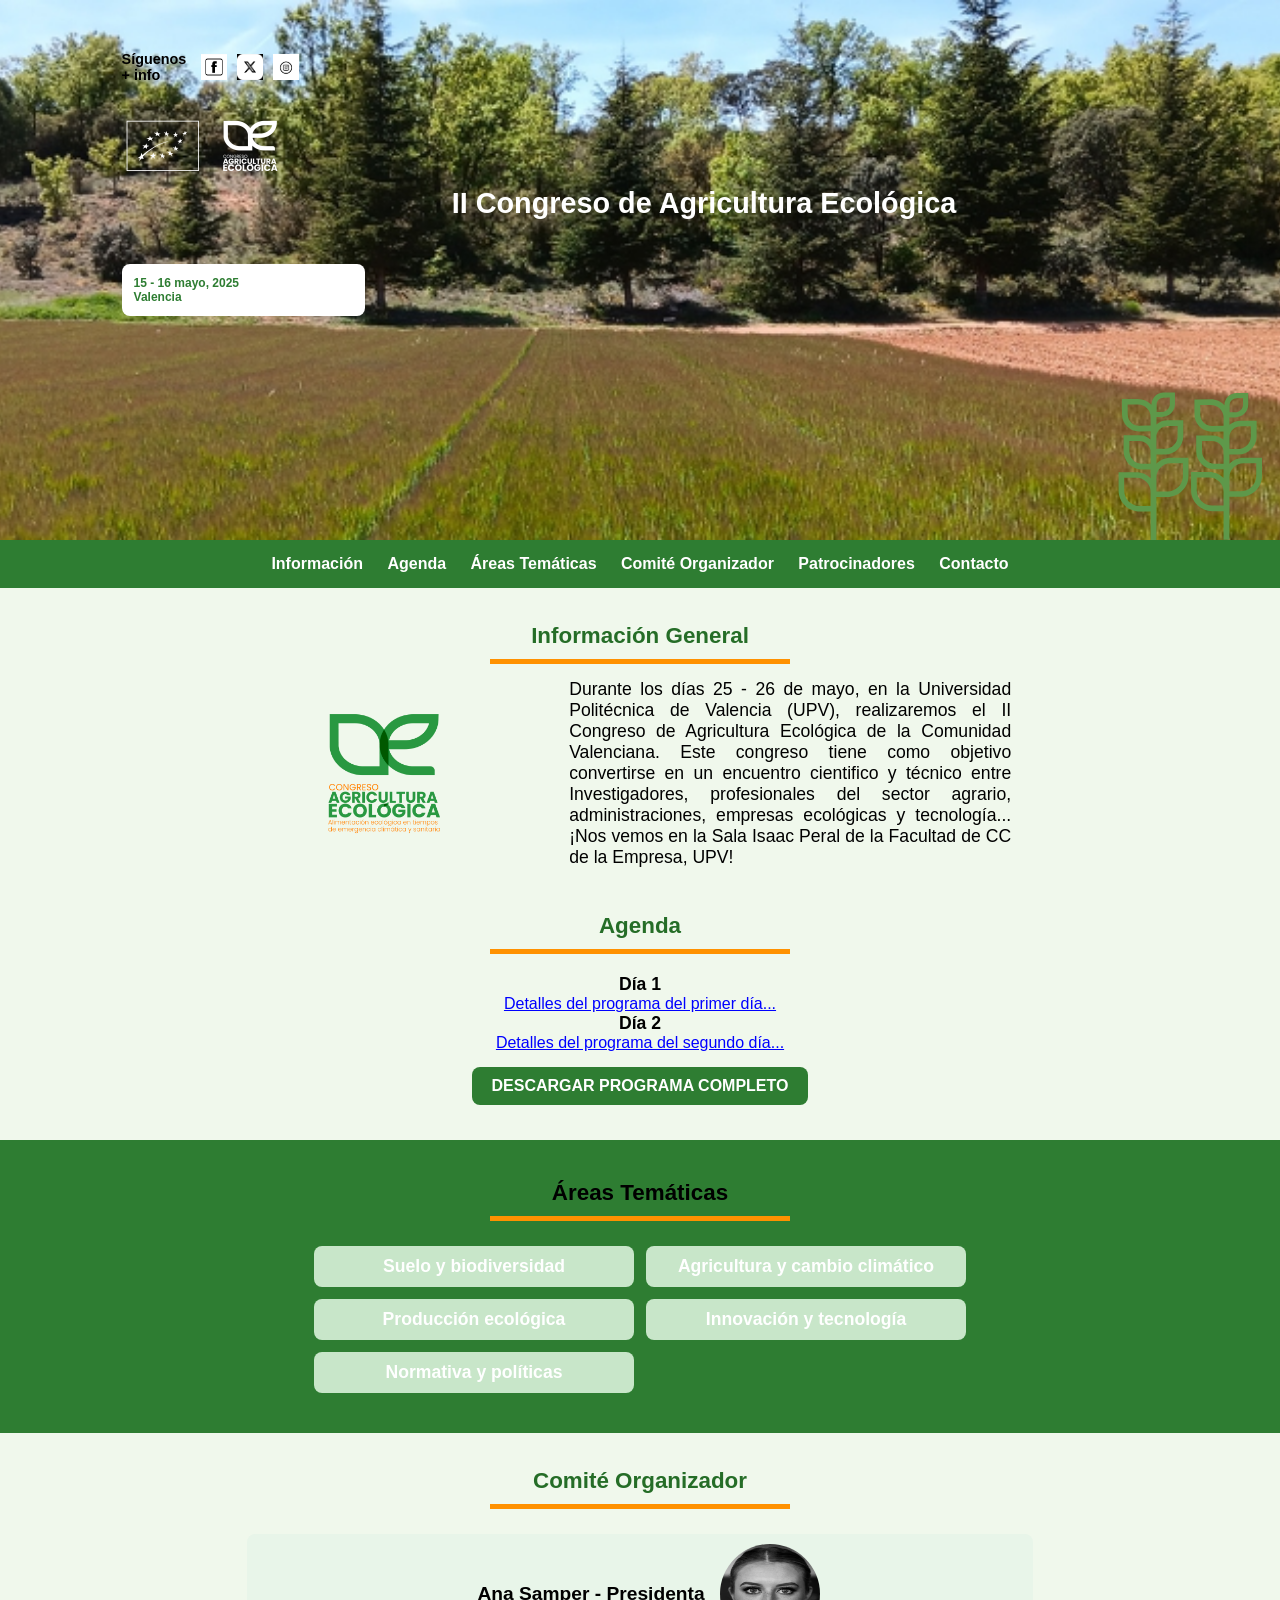
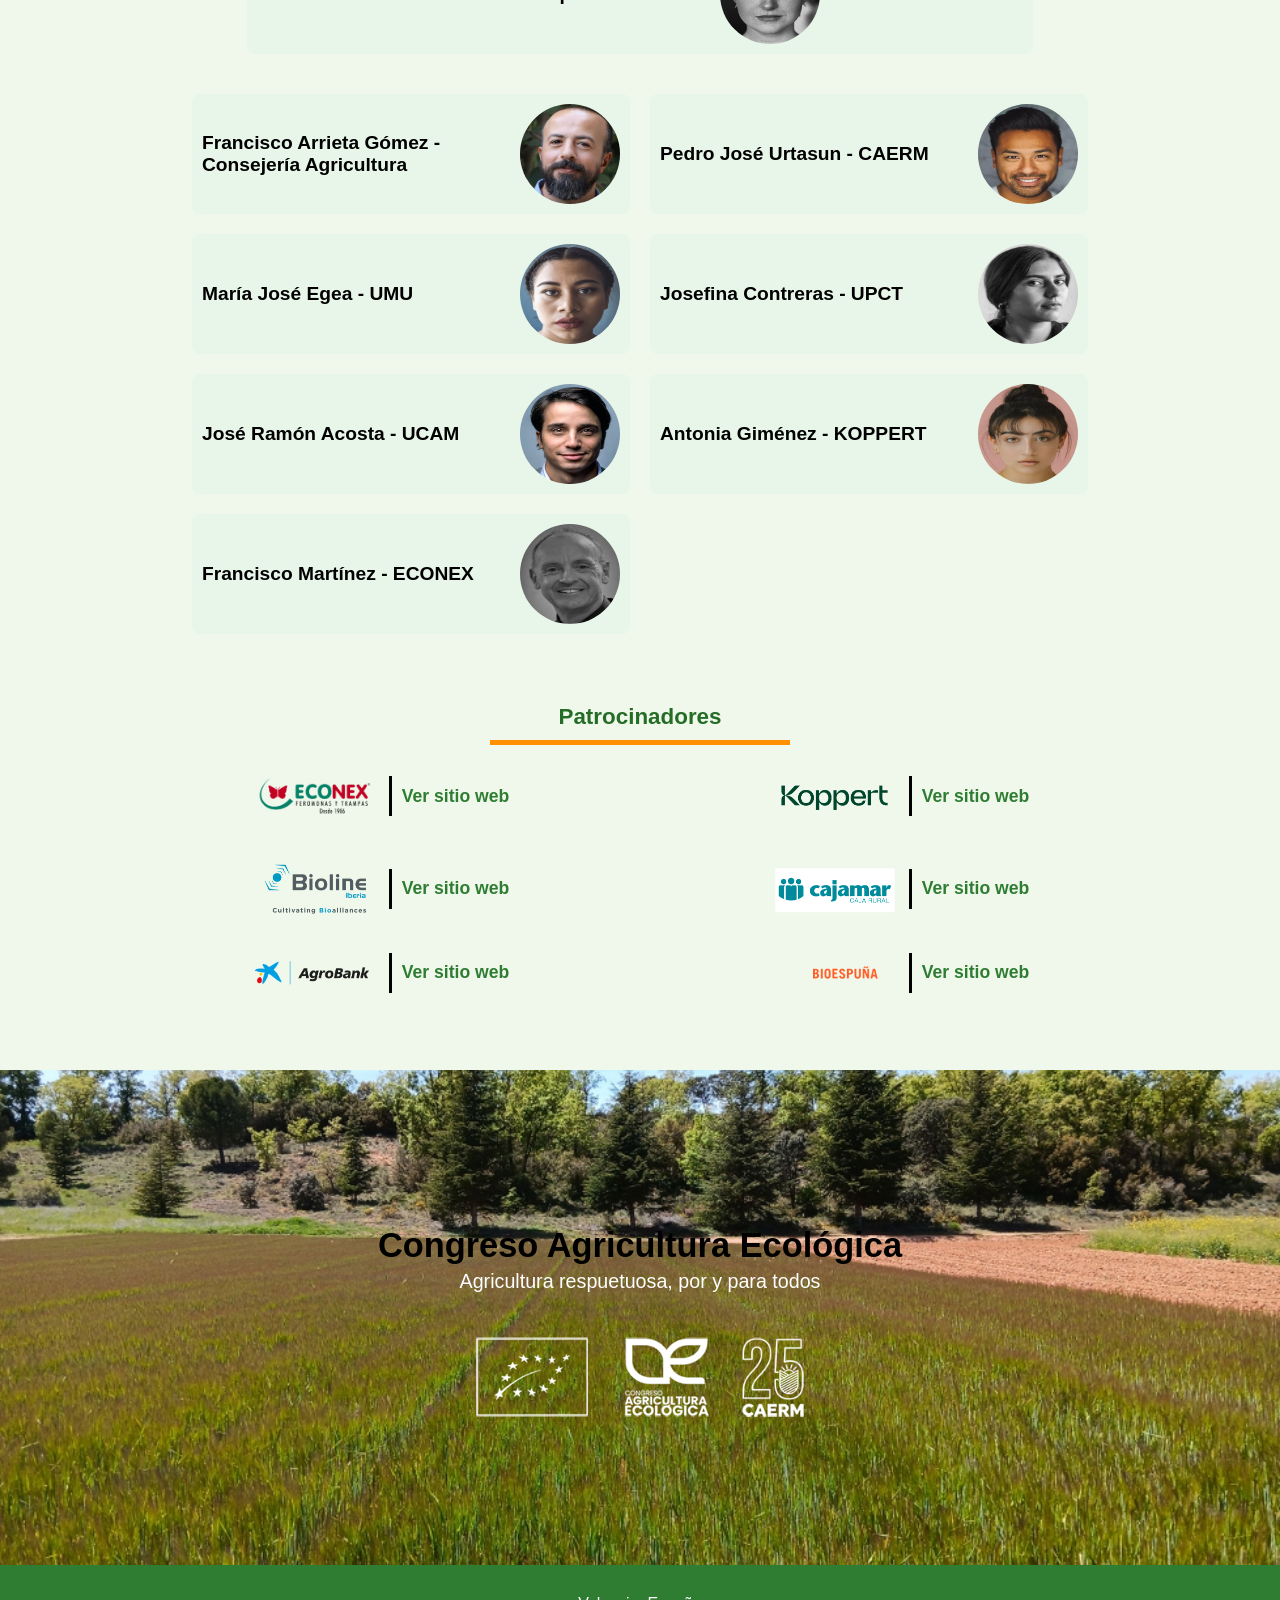
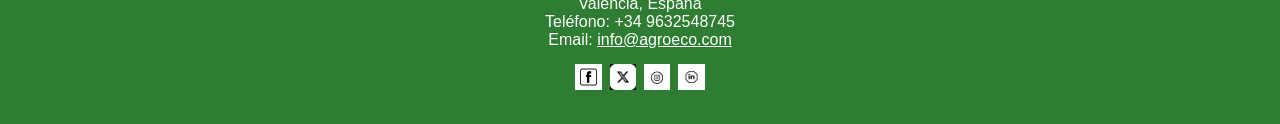
<file: agricultura_ecologica/index.html>
<!DOCTYPE html>
<html lang="es">

<head>
    <meta charset="UTF-8">
    <meta name="viewport" content="width=device-width, initial-scale=1.0">
    <link rel="stylesheet" href="css/estilos.css">
    <title>Congreso de Agricultura Ecológica</title>
</head>

<body>
    <header>
        <div class="infoicon">
            <p><strong>Síguenos</strong><br>+ info</p>
            <div class="iconos">
                <a href="https://www.facebook.com" target="_blank"><img src="img/img_cabecera_footer/facebook.png"
                        alt="logotipo Facebook"></a>
                <a href="https://www.x.com" target="_blank"><img src="img/img_cabecera_footer/X.png"
                        alt="logotipo X"></a>
                <a href="https://www.instagram.com" target="_blank"><img src="img/img_cabecera_footer/instagram.png"
                        alt="logotipo Instagram"></a>
            </div>
        </div>
        <img src="img/img_cabecera_footer/LOGO_CABECERA.png" alt="logo Agricultura Ecológica" class="logo">
        <h1>II Congreso de Agricultura Ecológica</h1>
        <div class="fecha">
            <p>15 - 16 mayo, 2025</p>
            <p>Valencia</p>
        </div>
        <div class="plantas"><img src="img/img_cabecera_footer/planta1.svg" alt="dibujo planta 1"
                class="planta planta1"><img src="img/img_cabecera_footer/planta2.svg" alt="dibujo planta 2"
                class="planta planta2"></div>
    </header>
    <nav>
        <ul>
            <li><a href="#info">Información</a></li>
            <li><a href="agenda.html">Agenda</a></li>
            <li><a href="#tematicas">Áreas Temáticas</a></li>
            <li><a href="#comite">Comité Organizador</a></li>
            <li><a href="#patrocinadores">Patrocinadores</a></li>
            <li><a href="contacto.html">Contacto</a></li>
        </ul>
    </nav>
    <main>
        <section id="info">
            <h2>Información General</h2>
            <div class="text">
                <img src="img/img_info/Logo.png" alt="Logo Congreso Agricultura Ecológica">
                <p>Durante los días 25 - 26 de mayo, en la Universidad Politécnica de Valencia (UPV), realizaremos el II
                    Congreso de Agricultura Ecológica de la Comunidad Valenciana. Este congreso tiene como objetivo
                    convertirse en un encuentro cientifico y técnico entre Investigadores, profesionales del sector
                    agrario, administraciones, empresas ecológicas y tecnología... ¡Nos vemos en la Sala Isaac Peral de
                    la Facultad de CC de la Empresa, UPV!</p>
            </div>
        </section>
        <section id="agenda">
            <h2>Agenda</h2>
            <div>
                <p>Día 1</p><a href="agenda.html#dia1">Detalles del programa del primer día...</a>
                <p>Día 2</p><a href="agenda.html#dia2">Detalles del programa del segundo día...</a>
            </div>
            <a href="img/img_descarga/programa.pdf" class="descarga" download>DESCARGAR PROGRAMA COMPLETO</a>
        </section>
        <section id="tematicas">
            <h2>Áreas Temáticas</h2>
            <div class="temas">
                <div>Suelo y biodiversidad</div>
                <div>Agricultura y cambio climático</div>
                <div>Producción ecológica</div>
                <div>Innovación y tecnología</div>
                <div>Normativa y políticas</div>
            </div>
        </section>
        <section id="comite">
            <h2>Comité Organizador</h2>
            <div class="miembros">
                <div class="presidenta">
                    <p>Ana Samper - Presidenta</p><img src="img/img_comite/cara0.PNG"
                        alt="Foto perfil presidenta del comité">
                </div>
                <div>
                    <p>Francisco Arrieta Gómez - Consejería Agricultura</p><img src="img/img_comite/cara1.PNG"
                        alt="Foto perfil miembro1">
                </div>
                <div>
                    <p>Pedro José Urtasun - CAERM</p><img src="img/img_comite/cara2.PNG" alt="Foto perfil miembro2">
                </div>
                <div>
                    <p>María José Egea - UMU</p><img src="img/img_comite/cara3.PNG" alt="Foto perfil miembro3">
                </div>
                <div>
                    <p>Josefina Contreras - UPCT</p><img src="img/img_comite/cara4.PNG" alt="Foto perfil miembro4">
                </div>
                <div>
                    <p>José Ramón Acosta - UCAM</p><img src="img/img_comite/cara5.PNG" alt="Foto perfil miembro5">
                </div>
                <div>
                    <p>Antonia Giménez - KOPPERT</p><img src="img/img_comite/cara6.PNG" alt="Foto perfil miembro6">
                </div>
                <div>
                    <p>Francisco Martínez - ECONEX</p><img src="img/img_comite/cara7.PNG" alt="Foto perfil miembro7">
                </div>
            </div>
        </section>
        <section id="patrocinadores">
            <h2>Patrocinadores</h2>
            <div class="patros">
                <div><img src="img/img_patrocinadores/emp1.png" alt="Logotipo Econex">
                    <div class="divider"></div><a href="https://www.e-econex.com/" target="_blank">Ver sitio web</a>
                </div>
                <div><img src="img/img_patrocinadores/emp2.png" alt="Logotipo Koppert">
                    <div class="divider"></div><a href="https://www.koppert.com/" target="_blank">Ver sitio web</a>
                </div>
                <div><img src="img/img_patrocinadores/emp3.png" alt="Logotipo Bioline">
                    <div class="divider"></div><a href="https://biolineagroscienceses.com/" target="_blank">Ver sitio
                        web</a>
                </div>
                <div><img src="img/img_patrocinadores/emp4.png" alt="Logotipo Cajamar">
                    <div class="divider"></div><a href="https://www.cajamar.es/es/comun/" target="_blank">Ver sitio
                        web</a>
                </div>
                <div><img src="img/img_patrocinadores/emp5.png" alt="Logotipo AgroBank">
                    <div class="divider"></div><a href="https://www.caixabank.es/empresa/agrobank/agrobank_es.html"
                        target="_blank">Ver sitio
                        web</a>
                </div>
                <div><img src="img/img_patrocinadores/emp6.png" alt="Logotipo Bioespaña">
                    <div class="divider"></div><a href="https://bioespuna.es/shop" target="_blank">Ver sitio
                        web</a>
                </div>
            </div>
        </section>
        <section class="mainfinal">
            <div class="final">
                <h2>Congreso Agricultura Ecológica</h2>
                <h3>Agricultura respuetuosa, por y para todos</h3>
                <img src="img/img_cabecera_footer/logoinf1.png" alt="Logo" class="logofinal">
            </div>
        </section>
    </main>
    <footer>
        <address>
            <p>Valencia, España</p>
            <p>Teléfono: +34 9632548745</p>
            <p>Email: <a href="mailto:info@agroeco.com" class="email">info@agroeco.com</a></p>
        </address>
        <div class="redes">
            <a href="https://www.facebook.com" target="_blank"><img src="img/img_cabecera_footer/facebook.png"
                    alt="logotipo Facebook"></a>
            <a href="https://www.x.com" target="_blank"><img src="img/img_cabecera_footer/X.png" alt="logotipo X"></a>
            <a href="https://www.instagram.com" target="_blank"><img src="img/img_cabecera_footer/instagram.png"
                    alt="logotipo Instagram"></a>
            <a href="https://www.linkedin.com" target="_blank"><img src="img/img_cabecera_footer/linkedin.png"
                    alt="logotipo Linkedin"></a>
        </div>
    </footer>
</body>

</html>
</file>
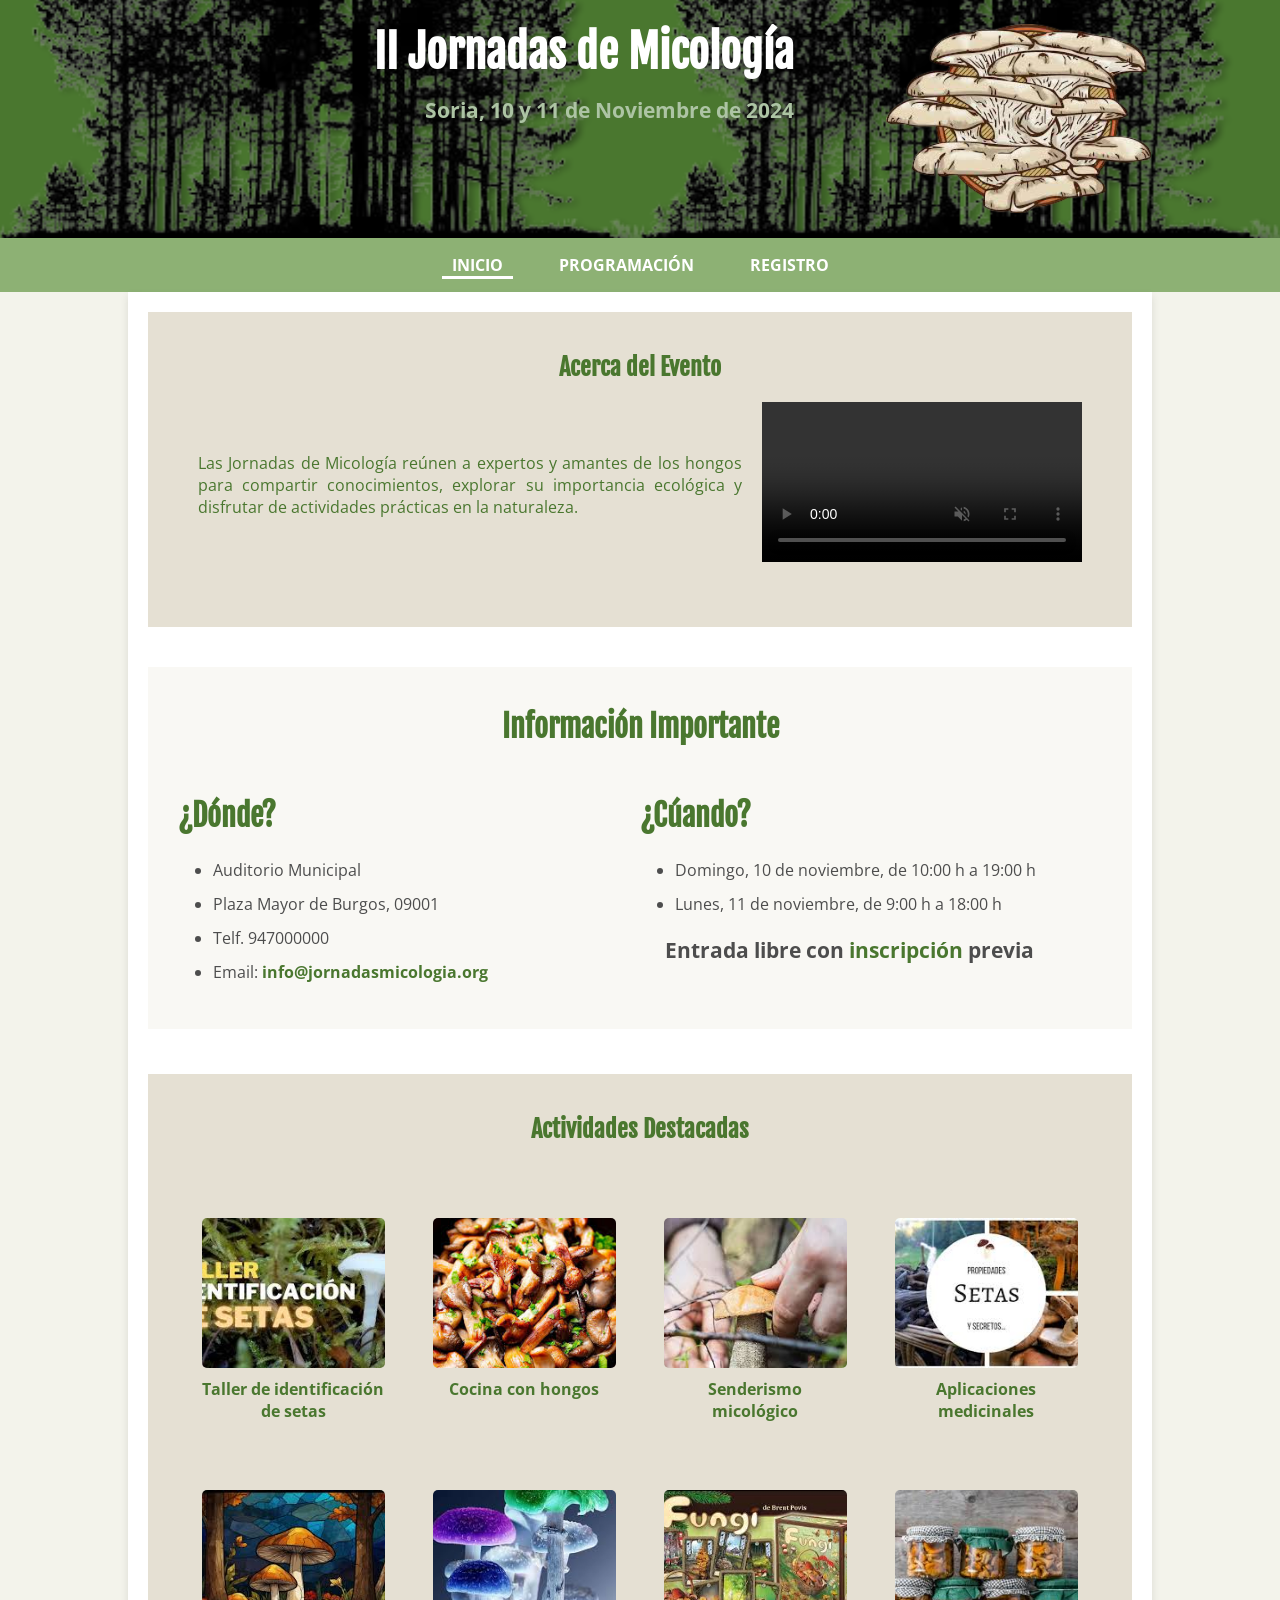
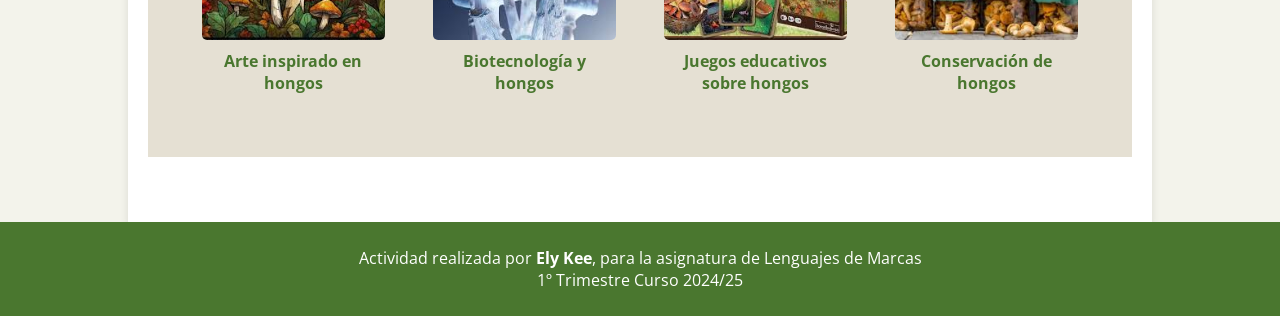
<file: micologia/index.html>
<!DOCTYPE html>
<html lang="es">

<head>
    <meta charset="UTF-8">
    <meta name="viewport" content="width=device-width, initial-scale=1.0">
    <title>Micología</title>
    <link rel="stylesheet" href="css/style.css">
    <link href="https://fonts.googleapis.com/css2?family=Fjalla+One&family=Open+Sans:wght@400;700&display=swap"
        rel="stylesheet">
</head>

<body>
    <header>
        <div class="cabeceralogo">
            <div class="titulo">
                <h1>II Jornadas de Micología</h1>
                <h5><a href="https://es.wikipedia.org/wiki/Soria" target="_blank">Soria</a>, 10 y 11 de Noviembre de
                    2024</h5>
            </div>
            <img src="img/logo_hongo.png" alt="Dibujo de un hongo." class="logohongo">
        </div>
    </header>
    <nav>
        <ul>
            <li><a href="index.html" class="actual">Inicio</a></li>
            <li><a href="programación.html">Programación</a></li>
            <li><a href="inscripción.html">Registro</a></li>
        </ul>
    </nav>
    <main>
        <section class="video">
            <h2>Acerca del Evento</h2>
            <table>
                <tr>
                    <td>Las Jornadas de Micología reúnen a expertos y amantes de los hongos para compartir
                        conocimientos, explorar su importancia ecológica y disfrutar de actividades prácticas en la
                        naturaleza.</td>
                    <td><video width="320" controls muted>
                            <source src="media/video_evento.mp4" type="video/mp4">Su navegador no soporta la etiqueta de
                            vídeo.
                        </video></td>
                </tr>
            </table>
        </section>
        <section class="importante">
            <h2>Información Importante</h2>
            <div>
                <h3 class="preguntas">¿Dónde?</h3>
                <ul>
                    <li>Auditorio Municipal</li>
                    <li>Plaza Mayor de Burgos, 09001</li>
                    <li>Telf. 947000000</li>
                    <li>Email: <a href="mailto:info@jornadasmicologia.org" class="link"
                            target="_blank"><strong>info@jornadasmicologia.org</strong></a></li>
                </ul>
            </div>
            <div>
                <h3 class="preguntas">¿Cúando?</h3>
                <ul>
                    <li>Domingo, 10 de noviembre, de 10:00 h a 19:00 h</li>
                    <li>Lunes, 11 de noviembre, de 9:00 h a 18:00 h</li>
                </ul>
                <p><strong>Entrada libre con <a href="inscripción.html" class="link">inscripción</a> previa</strong></p>
            </div>
        </section>
        <section class="actividades">
            <h2>Actividades Destacadas</h2>
            <div class="figures">
                <figure><img src="img/Ident_setas.jpg" alt="Seta blanca en un fondo de comida.">
                    <figcaption>Taller de identificación de setas</figcaption>
                </figure>
                <figure><img src="img/cocina_hongos.jpg" alt="Hongos cocinados.">
                    <figcaption>Cocina con hongos</figcaption>
                </figure>
                <figure><img src="img/senderismo.jpg" alt="Manos de una persona recogiendo una seta.">
                    <figcaption>Senderismo micológico</figcaption>
                </figure>
                <figure><img src="img/micologia_medicinal.jpg"
                        alt="Título 'Propiedades Setas y Secrtos' sobre fondo con variedad de setas.">
                    <figcaption>Aplicaciones medicinales</figcaption>
                </figure>
                <figure><img src="img/images.jpg" alt="Dibujo de un bosque de hongos">
                    <figcaption>Arte inspirado en hongos</figcaption>
                </figure>
                <figure><img src="img/biotecnologia.jpg" alt="Macrofotografía de hongos con colores vibrantes.">
                    <figcaption>Biotecnología y hongos</figcaption>
                </figure>
                <figure><img src="img/juegos.jpg" alt="Juego de mesa con temática de hongos">
                    <figcaption>Juegos educativos sobre hongos</figcaption>
                </figure>
                <figure><img src="img/conservacion.jpg" alt="7 tarros de conserva de hongos.">
                    <figcaption>Conservación de hongos</figcaption>
                </figure>
            </div>
        </section>
    </main>
    <footer>
            <p>Actividad realizada por <strong>Ely Kee</strong>, para la asignatura de Lenguajes de Marcas</p>
            <p>1º Trimestre Curso 2024/25</p>
    </footer>
</body>

</html>
</file>
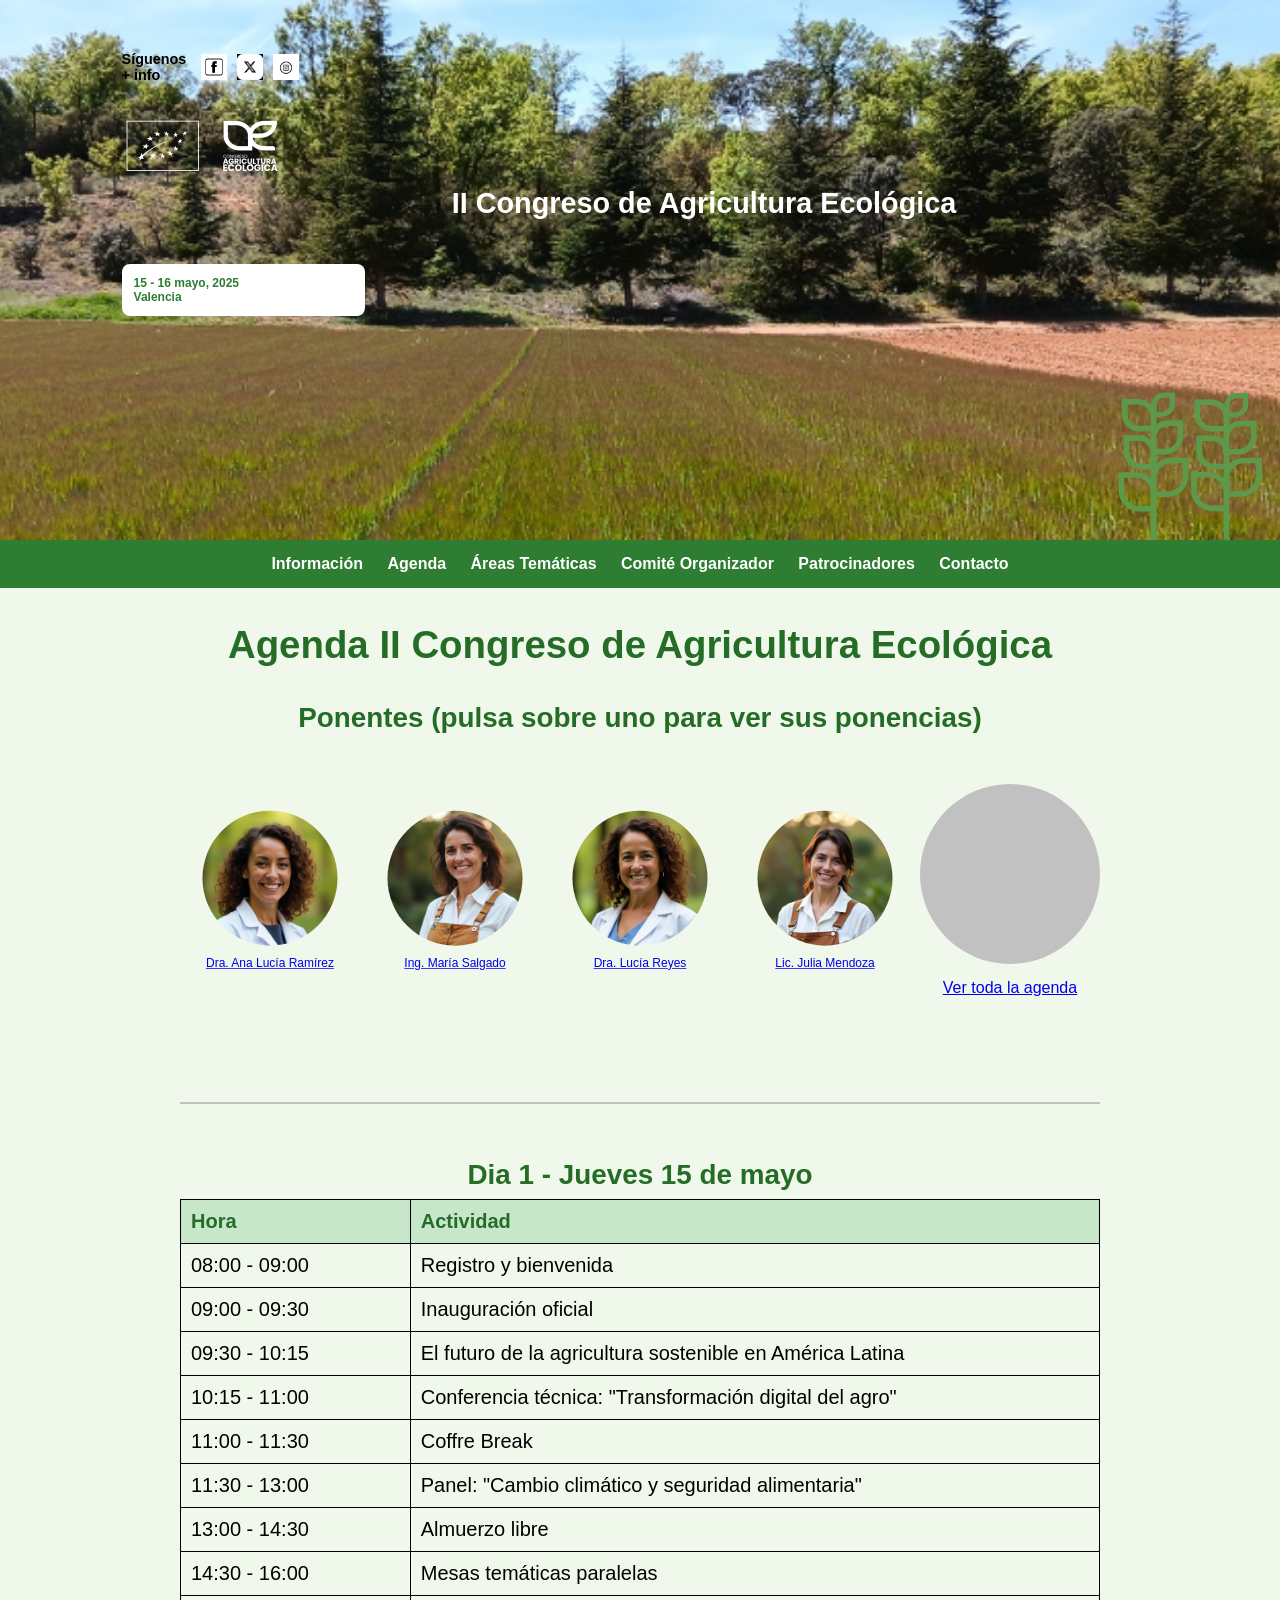
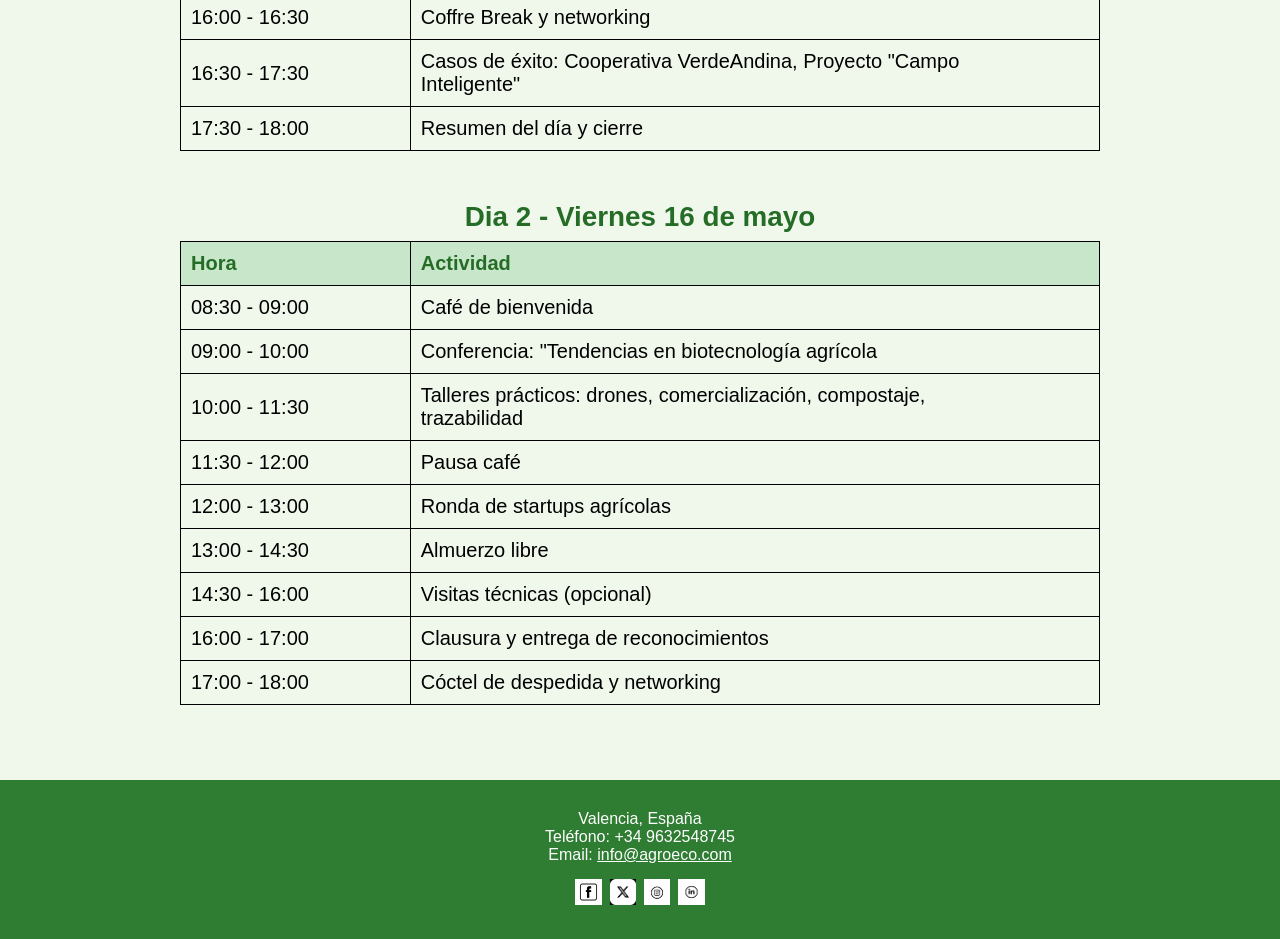
<file: agricultura_ecologica/agenda.html>
<!DOCTYPE html>
<html lang="es">

<head>
    <meta charset="UTF-8">
    <meta name="viewport" content="width=device-width, initial-scale=1.0">
    <link rel="stylesheet" href="css/estilos.css">
    <title>Agenda</title>
</head>

<body>
    <header>
        <div class="infoicon">
            <p><strong>Síguenos</strong><br>+ info</p>
            <div class="iconos">
                <a href="https://www.facebook.com" target="_blank"><img src="img/img_cabecera_footer/facebook.png"
                        alt="logotipo Facebook"></a>
                <a href="https://www.x.com" target="_blank"><img src="img/img_cabecera_footer/X.png"
                        alt="logotipo X"></a>
                <a href="https://www.instagram.com" target="_blank"><img src="img/img_cabecera_footer/instagram.png"
                        alt="logotipo Instagram"></a>
            </div>
        </div>
        <img src="img/img_cabecera_footer/LOGO_CABECERA.png" alt="logo Agricultura Ecológica" class="logo">
        <h1>II Congreso de Agricultura Ecológica</h1>
        <div class="fecha">
            <p>15 - 16 mayo, 2025</p>
            <p>Valencia</p>
        </div>
        <div class="plantas"><img src="img/img_cabecera_footer/planta1.svg" alt="dibujo planta 1"
                class="planta planta1"><img src="img/img_cabecera_footer/planta2.svg" alt="dibujo planta 2"
                class="planta planta2"></div>
    </header>
    <nav>
        <ul>
            <li><a href="index.html">Información</a></li>
            <li><a href="#">Agenda</a></li>
            <li><a href="index.html#tematicas">Áreas Temáticas</a></li>
            <li><a href="index.html#comite">Comité Organizador</a></li>
            <li><a href="index.html#patrocinadores">Patrocinadores</a></li>
            <li><a href="contacto.html">Contacto</a></li>
        </ul>
    </nav>
    <main class="agenda">
        <h2>Agenda II Congreso de Agricultura Ecológica</h2>
        <h4>Ponentes (pulsa sobre uno para ver sus ponencias)</h4>
        <div class="ponentes">
            <a href="#p1" id="p1" data-ponente="p1">
                <div class="ponente"></div>Dra. Ana Lucía Ramírez
            </a>
            <a href="#p2" id="p2" data-ponente="p2">
                <div class="ponente"></div>Ing. María Salgado
            </a>
            <a href="#p3" id="p3" data-ponente="p3">
                <div class="ponente"></div>Dra. Lucía Reyes
            </a>
            <a href="#p4" id="p4" data-ponente="p4">
                <div class="ponente"></div>Lic. Julia Mendoza
            </a>
            <a href="#verTodo" class="noponente">
                <div class="ponente"></div>Ver toda la agenda
            </a>
            <hr>
            <div id="verTodo">
                <section id="dia1" class="tabla1">
                    <h3>Dia 1 - Jueves 15 de mayo</h3>
                    <table>
                        <colgroup>
                            <col class="col25">
                            <col class="col75">
                        </colgroup>
                        <thead>
                            <tr>
                                <th>Hora</th>
                                <th>Actividad</th>
                            </tr>
                        </thead>
                        <tbody>
                            <tr>
                                <td data-column-name="Hora: ">08:00 - 09:00</td>
                                <td data-column-name="Actividad: ">Registro y bienvenida</td>
                            </tr>
                            <tr>
                                <td data-column-name="Hora: ">09:00 - 09:30</td>
                                <td data-column-name="Actividad: ">Inauguración oficial</td>
                            </tr>
                            <tr data-ponente="p1">
                                <td data-column-name="Hora: ">09:30 - 10:15</td>
                                <td data-column-name="Actividad: ">El futuro de la agricultura sostenible en América
                                    Latina
                                </td>
                            </tr>
                            <tr data-ponente="p2">
                                <td data-column-name="Hora: ">10:15 - 11:00</td>
                                <td data-column-name="Actividad: ">Conferencia técnica: "Transformación digital del
                                    agro"
                                </td>
                            </tr>
                            <tr>
                                <td data-column-name="Hora: ">11:00 - 11:30</td>
                                <td data-column-name="Actividad: ">Coffre Break</td>
                            </tr>
                            <tr data-ponente="p3">
                                <td data-column-name="Hora: ">11:30 - 13:00</td>
                                <td data-column-name="Actividad: ">Panel: "Cambio climático y seguridad alimentaria"
                                </td>
                            </tr>
                            <tr>
                                <td data-column-name="Hora: ">13:00 - 14:30</td>
                                <td data-column-name="Actividad: ">Almuerzo libre</td>
                            </tr>
                            <tr>
                                <td data-column-name="Hora: ">14:30 - 16:00</td>
                                <td data-column-name="Actividad: ">Mesas temáticas paralelas</td>
                            </tr>
                            <tr>
                                <td data-column-name="Hora: ">16:00 - 16:30</td>
                                <td data-column-name="Actividad: ">Coffre Break y networking</td>
                            </tr>
                            <tr data-ponente="p2">
                                <td data-column-name="Hora: ">16:30 - 17:30</td>
                                <td data-column-name="Actividad: ">Casos de éxito: Cooperativa VerdeAndina, Proyecto
                                    "Campo
                                    Inteligente"</td>
                            </tr>
                            <tr>
                                <td data-column-name="Hora: ">17:30 - 18:00</td>
                                <td data-column-name="Actividad: ">Resumen del día y cierre</td>
                            </tr>
                        </tbody>
                    </table>
                </section>
                <section id="dia2" class="tabla2">
                    <h3>Dia 2 - Viernes 16 de mayo</h3>
                    <table>
                        <colgroup>
                            <col class="col25">
                            <col class="col75">
                        </colgroup>
                        <thead>
                            <tr>
                                <th>Hora</th>
                                <th>Actividad</th>
                            </tr>
                        </thead>
                        <tbody>
                            <tr>
                                <td data-column-name="Hora: ">08:30 - 09:00</td>
                                <td data-column-name="Actividad: ">Café de bienvenida</td>
                            </tr>
                            <tr data-ponente="p4">
                                <td data-column-name="Hora: ">09:00 - 10:00</td>
                                <td data-column-name="Actividad: ">Conferencia: "Tendencias en biotecnología agrícola
                                </td>
                            </tr>
                            <tr>
                                <td data-column-name="Hora: ">10:00 - 11:30</td>
                                <td data-column-name="Actividad: ">Talleres prácticos: drones, comercialización,
                                    compostaje,
                                    trazabilidad</td>
                            </tr>
                            <tr>
                                <td data-column-name="Hora: ">11:30 - 12:00</td>
                                <td data-column-name="Actividad: ">Pausa café</td>
                            </tr>
                            <tr>
                                <td data-column-name="Hora: ">12:00 - 13:00</td>
                                <td data-column-name="Actividad: ">Ronda de startups agrícolas</td>
                            </tr>
                            <tr>
                                <td data-column-name="Hora: ">13:00 - 14:30</td>
                                <td data-column-name="Actividad: ">Almuerzo libre</td>
                            </tr>
                            <tr>
                                <td data-column-name="Hora: ">14:30 - 16:00</td>
                                <td data-column-name="Actividad: ">Visitas técnicas (opcional)</td>
                            </tr>
                            <tr>
                                <td data-column-name="Hora: ">16:00 - 17:00</td>
                                <td data-column-name="Actividad: ">Clausura y entrega de reconocimientos</td>
                            </tr>
                            <tr>
                                <td data-column-name="Hora: ">17:00 - 18:00</td>
                                <td data-column-name="Actividad: ">Cóctel de despedida y networking</td>
                            </tr>
                        </tbody>
                    </table>
                </section>
            </div>
        </div>
    </main>
    <footer>
        <address>
            <p>Valencia, España</p>
            <p>Teléfono: +34 9632548745</p>
            <p>Email: <a href="mailto:info@agroeco.com" class="email">info@agroeco.com</a></p>
        </address>
        <div class="redes">
            <a href="https://www.facebook.com" target="_blank"><img src="img/img_cabecera_footer/facebook.png"
                    alt="logotipo Facebook"></a>
            <a href="https://www.x.com" target="_blank"><img src="img/img_cabecera_footer/X.png" alt="logotipo X"></a>
            <a href="https://www.instagram.com" target="_blank"><img src="img/img_cabecera_footer/instagram.png"
                    alt="logotipo Instagram"></a>
            <a href="https://www.linkedin.com" target="_blank"><img src="img/img_cabecera_footer/linkedin.png"
                    alt="logotipo Linkedin"></a>
        </div>
    </footer>
</body>

</html>
</file>
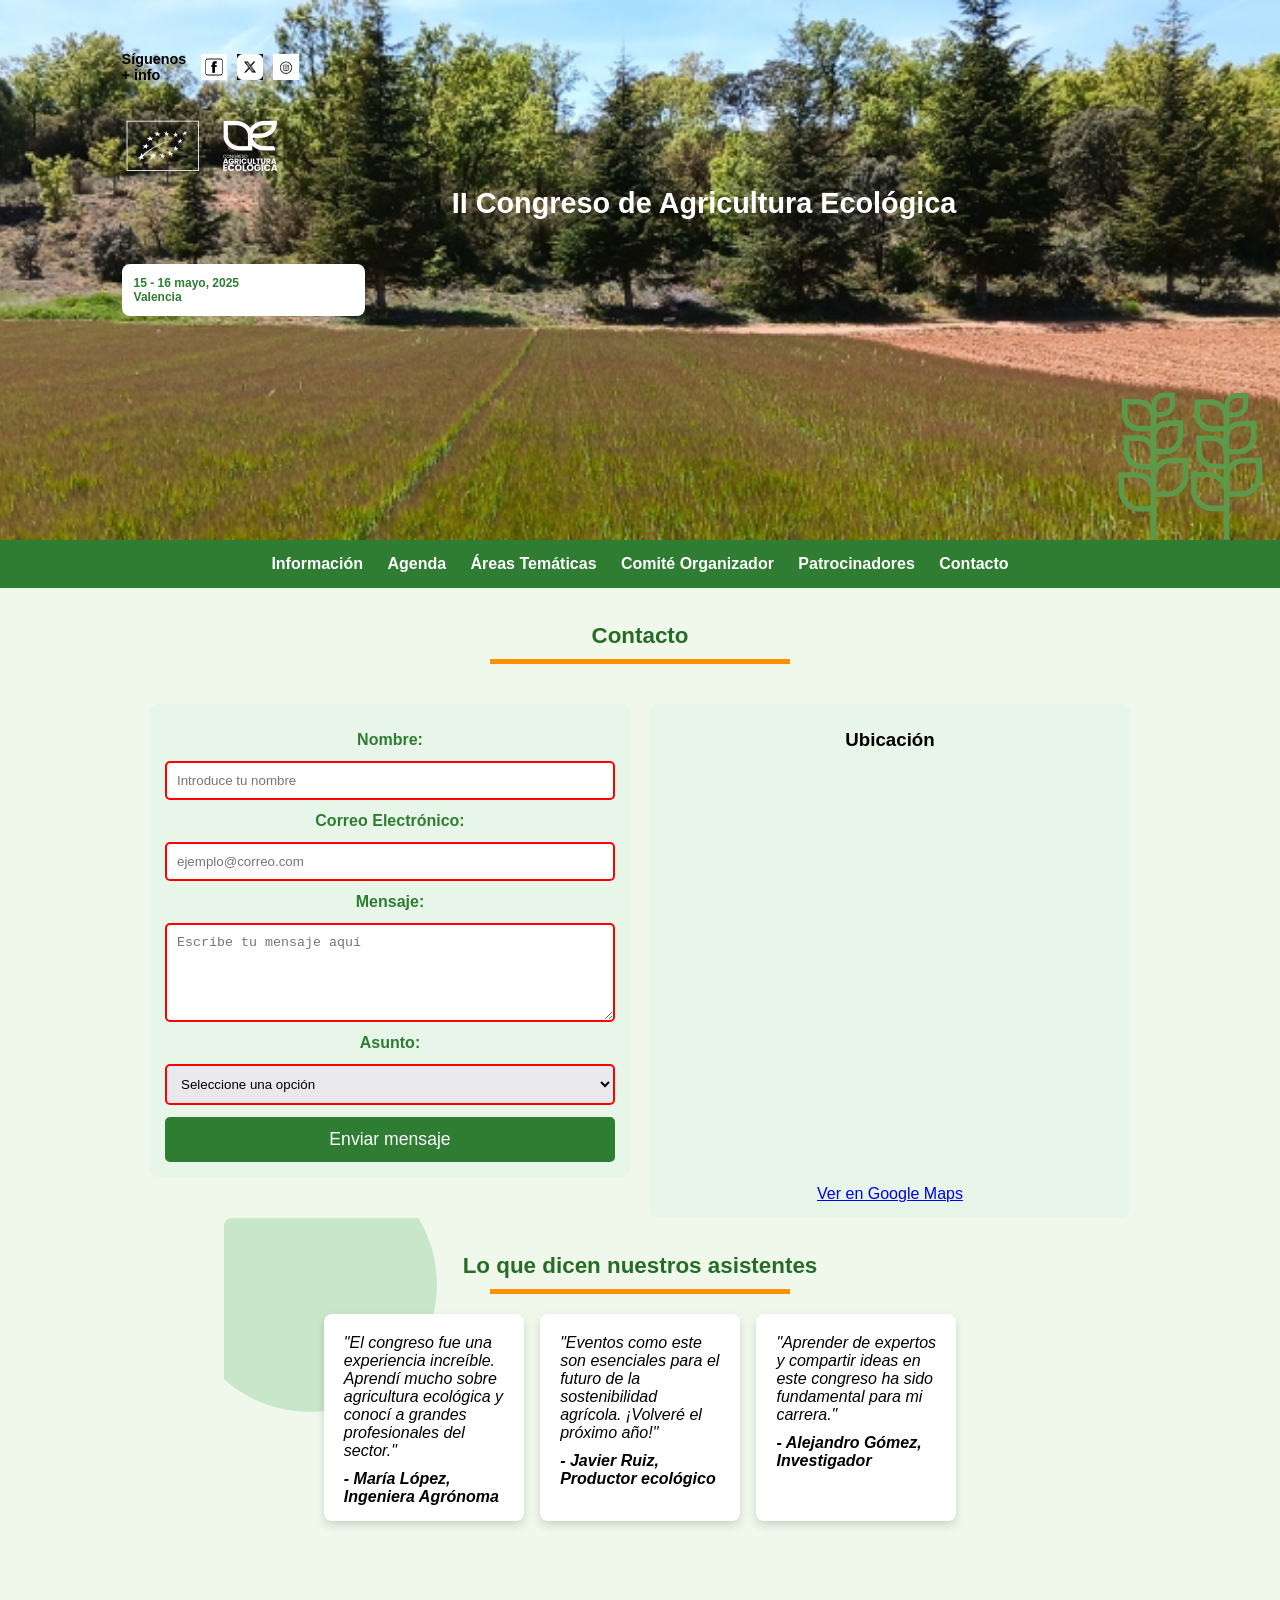
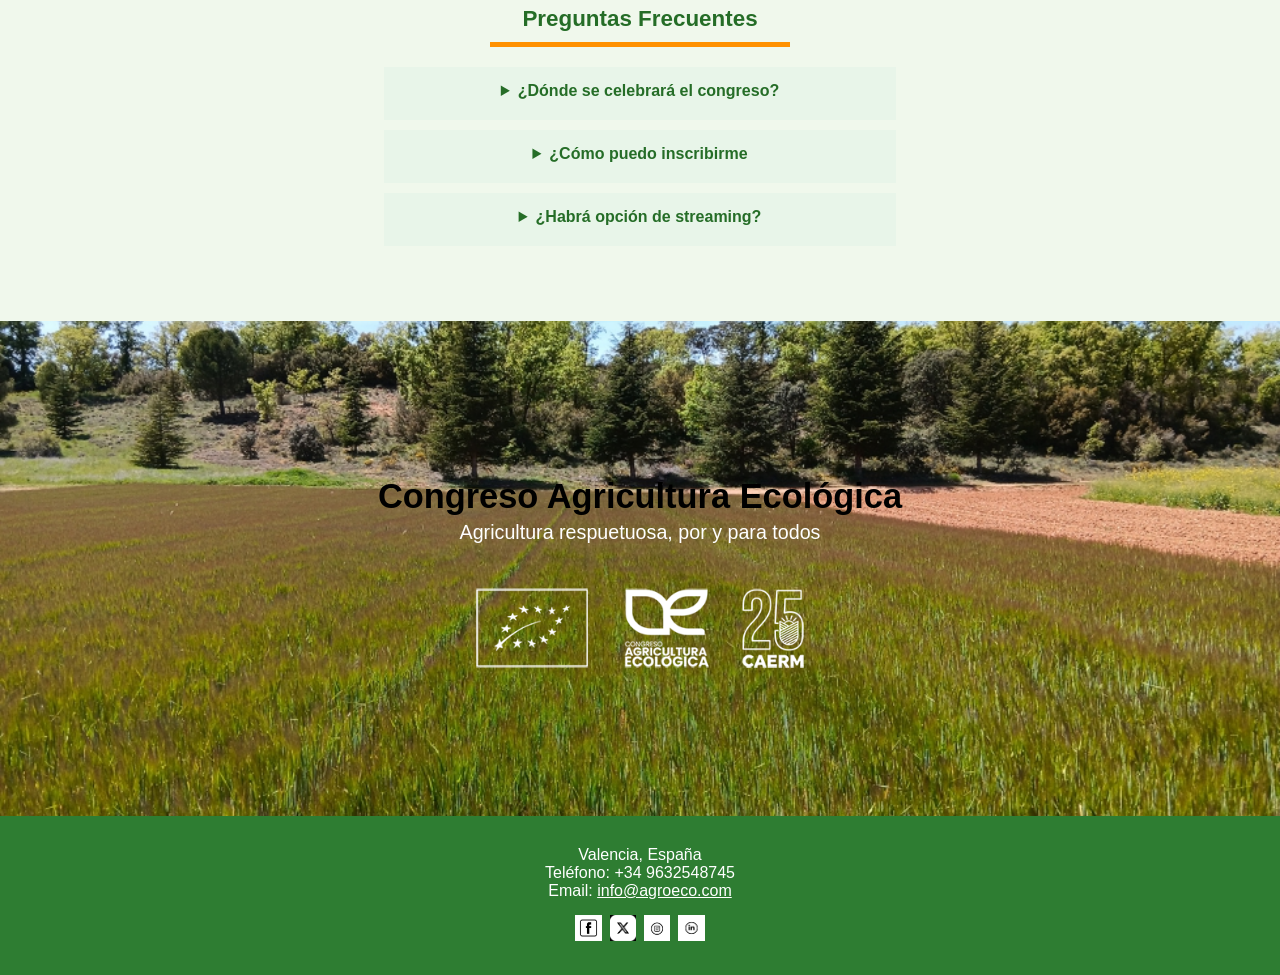
<file: agricultura_ecologica/contacto.html>
<!DOCTYPE html>
<html lang="es">

<head>
    <meta charset="UTF-8">
    <meta name="viewport" content="width=device-width, initial-scale=1.0">
    <link rel="stylesheet" href="css/estilos.css">
    <title>Contacto</title>
</head>

<body>
    <header>
        <div class="infoicon">
            <p><strong>Síguenos</strong><br>+ info</p>
            <div class="iconos">
                <a href="https://www.facebook.com" target="_blank"><img src="img/img_cabecera_footer/facebook.png"
                        alt="logotipo Facebook"></a>
                <a href="https://www.x.com" target="_blank"><img src="img/img_cabecera_footer/X.png"
                        alt="logotipo X"></a>
                <a href="https://www.instagram.com" target="_blank"><img src="img/img_cabecera_footer/instagram.png"
                        alt="logotipo Instagram"></a>
            </div>
        </div>
        <img src="img/img_cabecera_footer/LOGO_CABECERA.png" alt="logo Agricultura Ecológica" class="logo">
        <h1>II Congreso de Agricultura Ecológica</h1>
        <div class="fecha">
            <p>15 - 16 mayo, 2025</p>
            <p>Valencia</p>
        </div>
        <div class="plantas"><img src="img/img_cabecera_footer/planta1.svg" alt="dibujo planta 1"
                class="planta planta1"><img src="img/img_cabecera_footer/planta2.svg" alt="dibujo planta 2"
                class="planta planta2"></div>
    </header>
    <nav>
        <ul>
            <li><a href="index.html">Información</a></li>
            <li><a href="agenda.html">Agenda</a></li>
            <li><a href="index.html#tematicas">Áreas Temáticas</a></li>
            <li><a href="index.html#comite">Comité Organizador</a></li>
            <li><a href="index.html#patrocinadores">Patrocinadores</a></li>
            <li><a href="#">Contacto</a></li>
        </ul>
    </nav>
    <main>
        <section class="contacto">
            <h2>Contacto</h2>
            <div class="contact">
                <form action="https://localhost/action_page.php" method="POST">
                    <label for="nombre">Nombre:</label>
                    <input type="text" id="nombre" name="nombre" pattern="^[a-zA-ZáéíóúÁÉÍÓÚ\s]{3,}$"
                        placeholder="Introduce tu nombre" required>
                    <label for="email">Correo Electrónico:</label>
                    <input type="email" id="email" name="email" placeholder="ejemplo@correo.com" required>
                    <label for="mensaje">Mensaje:</label>
                    <textarea name="mensaje" id="mensaje" rows="5" minlength="10" placeholder="Escribe tu mensaje aquí"
                        required></textarea>
                    <label for="asunto">Asunto:</label>
                    <select name="asunto" id="asunto" required>
                        <option value="" selected disabled>Seleccione una opción</option>
                        <option value="info_general">Información General</option>
                        <option value="inscripciones">Inscripciones</option>
                        <option value="patrocinio">Patrocinio</option>
                        <option value="otros">Otros</option>
                    </select>
                    <input type="submit" value="Enviar mensaje" class="submit">
                </form>
                <section class="ubicacion">
                    <h3>Ubicación</h3>
                    <iframe
                        src="https://www.google.com/maps/embed?pb=!1m18!1m12!1m3!1d3079.495076872935!2d-0.3410958!3d39.4807342!2m3!1f0!2f0!3f0!3m2!1i1024!2i768!4f13.1!3m3!1m2!1s0xd60487c5d604077%3A0x150fdf31fdc5a6f6!2sUniversit%C3%A9%20polytechnique%20de%20Valence!5e0!3m2!1sfr!2ses!4v1744617028193!5m2!1sfr!2ses"
                        width="480" height="430" style="border:0;" allowfullscreen="" loading="lazy"
                        referrerpolicy="no-referrer-when-downgrade"></iframe>
                    <a href="https://www.google.es/maps/place/Valencia+Polytechnic+University/@39.4807383,-0.3436707,17z/data=!3m1!4b1!4m6!3m5!1s0xd60487c5d604077:0x150fdf31fdc5a6f6!8m2!3d39.4807342!4d-0.3410958!16zL20vMDY2OGQw?entry=ttu&g_ep=EgoyMDI1MDQwOS4wIKXMDSoASAFQAw%3D%3D"
                        target="_blank">Ver en Google Maps</a>
                </section>
            </div>
        </section>
        <section class="testimonios">
            <h2>Lo que dicen nuestros asistentes</h2>
            <div class="reviews">
                <div>
                    <p>"El congreso fue una experiencia increíble. Aprendí mucho sobre agricultura ecológica y conocí a
                        grandes profesionales del sector."</p>
                    <p class="testimonio">- María López, Ingeniera Agrónoma</p>
                </div>
                <div>
                    <p>"Eventos como este son esenciales para el futuro de la sostenibilidad agrícola. ¡Volveré el
                        próximo año!"</p>
                    <p class="testimonio">- Javier Ruiz, Productor ecológico</p>
                </div>
                <div>
                    <p>"Aprender de expertos y compartir ideas en este congreso ha sido fundamental para mi carrera."
                    </p>
                    <p class="testimonio">- Alejandro Gómez, Investigador</p>
                </div>
            </div>
        </section>
        <section class="faq">
            <h2>Preguntas Frecuentes</h2>
            <div class="details">
                <details>
                    <summary>¿Dónde se celebrará el congreso?</summary>
                    <p>El congreso se llevará a cabo en la Universidad Politécnica de Cartagena, Murcia.</p>
                </details>
                <details>
                    <summary>¿Cómo puedo inscribirme</summary>
                    <p>Puedes inscribirte a través del formulario en la sección de inscripción de nuestra web.</p>
                </details>
                <details>
                    <summary>¿Habrá opción de streaming?</summary>
                    <p>Sí, algunas sesiones estarán disponibles en línea. Consulta el programa para más detalles.</p>
                </details>
            </div>
        </section>
        <section class="mainfinal">
            <div class="final">
                <h2>Congreso Agricultura Ecológica</h2>
                <h3>Agricultura respuetuosa, por y para todos</h3>
                <img src="img/img_cabecera_footer/logoinf1.png" alt="Logo" class="logofinal">
            </div>
        </section>
    </main>
    <footer>
        <address>
            <p>Valencia, España</p>
            <p>Teléfono: +34 9632548745</p>
            <p>Email: <a href="mailto:info@agroeco.com" class="email">info@agroeco.com</a></p>
        </address>
        <div class="redes">
            <a href="https://www.facebook.com" target="_blank"><img src="img/img_cabecera_footer/facebook.png"
                    alt="logotipo Facebook"></a>
            <a href="https://www.x.com" target="_blank"><img src="img/img_cabecera_footer/X.png" alt="logotipo X"></a>
            <a href="https://www.instagram.com" target="_blank"><img src="img/img_cabecera_footer/instagram.png"
                    alt="logotipo Instagram"></a>
            <a href="https://www.linkedin.com" target="_blank"><img src="img/img_cabecera_footer/linkedin.png"
                    alt="logotipo Linkedin"></a>
        </div>
    </footer>
</body>

</html>
</file>
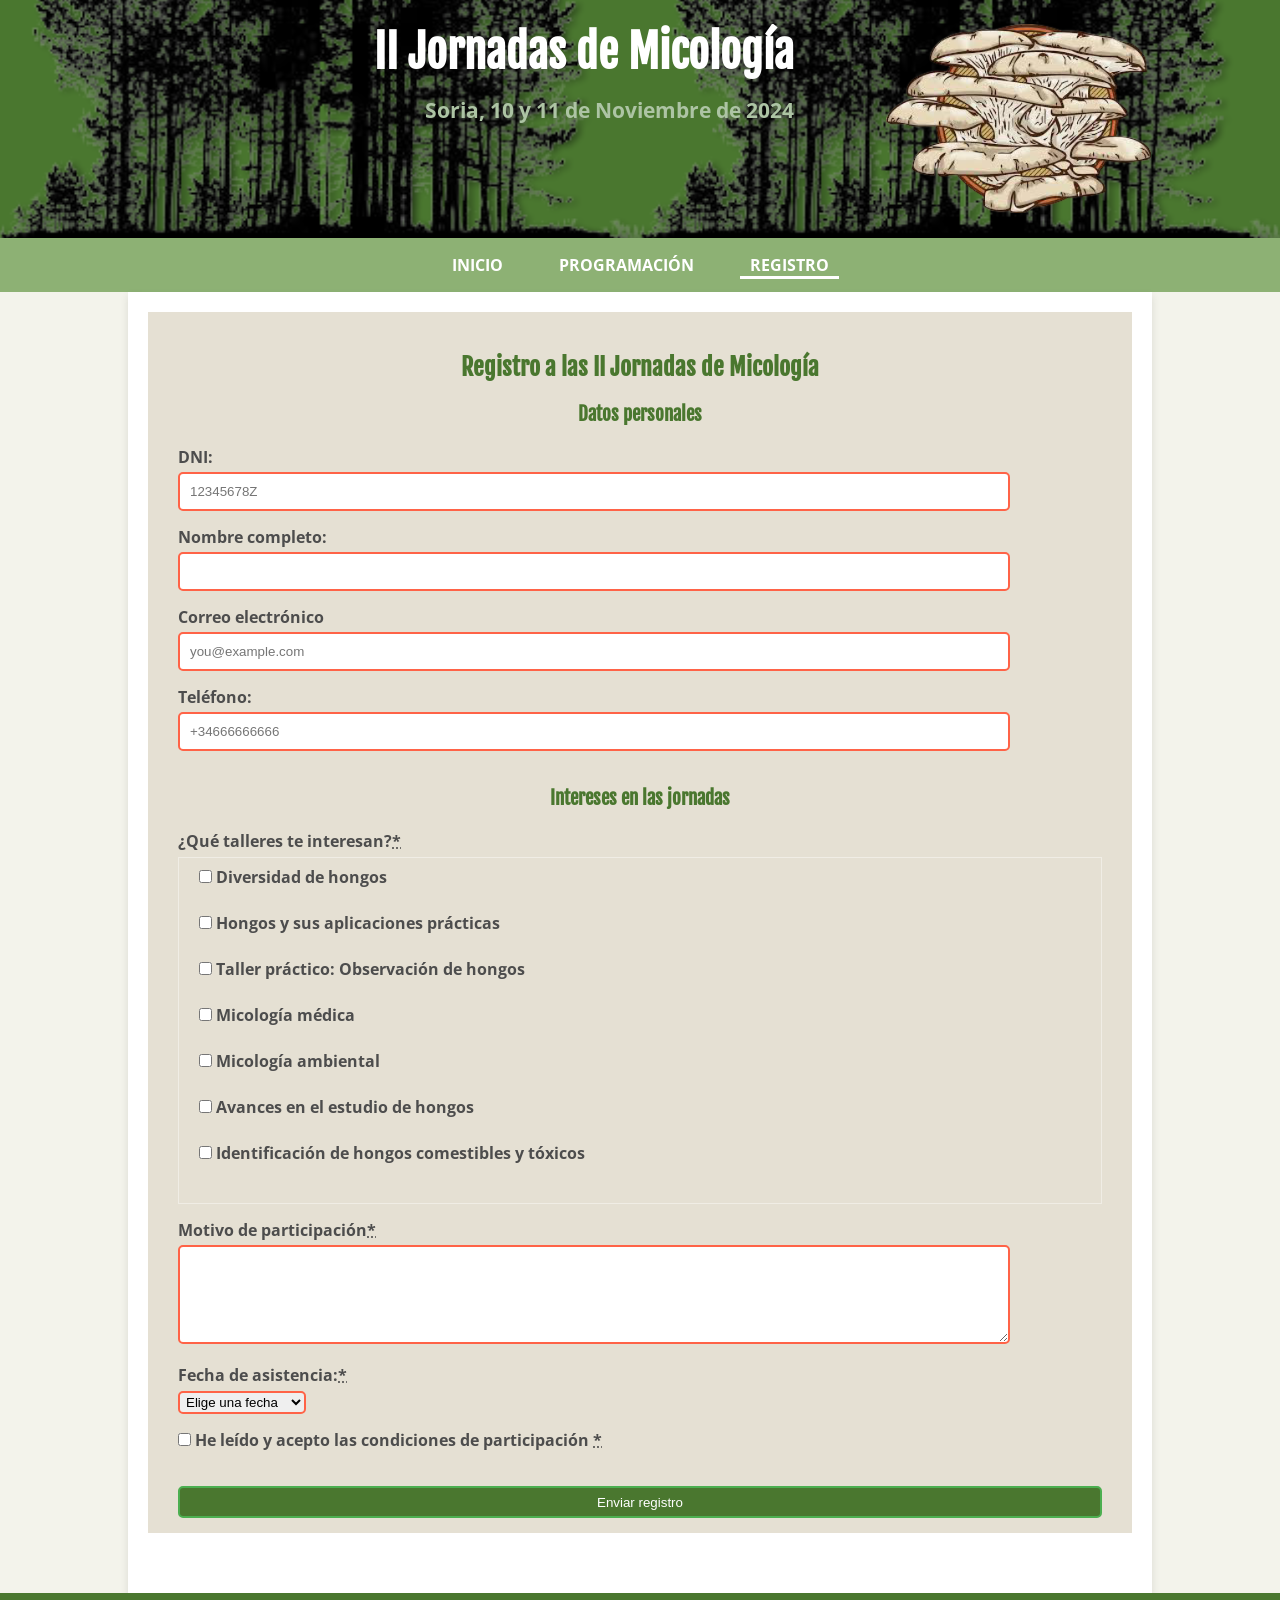
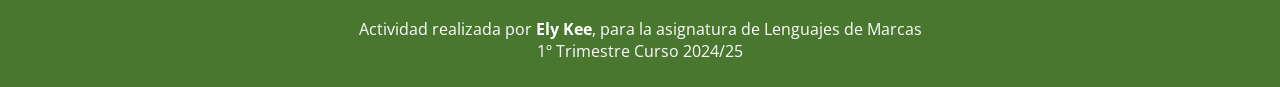
<file: micologia/inscripción.html>
<!DOCTYPE html>
<html lang="es">

<head>
    <meta charset="UTF-8">
    <meta name="viewport" content="width=device-width, initial-scale=1.0">
    <link rel="stylesheet" href="css/style.css">
    <link href="https://fonts.googleapis.com/css2?family=Fjalla+One&family=Open+Sans:wght@400;700&display=swap"
        rel="stylesheet">
    <title>Inscripción</title>
</head>

<body>
    <header>
        <div class="cabeceralogo">
            <div class="titulo">
                <h1>II Jornadas de Micología</h1>
                <h5><a href="https://es.wikipedia.org/wiki/Soria" target="_blank">Soria</a>, 10 y 11 de Noviembre de
                    2024</h5>
            </div>
            <img src="img/logo_hongo.png" alt="Dibujo de un hongo." class="logohongo">
        </div>
    </header>
    <nav>
        <ul>
            <li><a href="index.html">Inicio</a></li>
            <li><a href="programación.html">Programación</a></li>
            <li><a href="inscripción.html" class="actual">Registro</a></li>
        </ul>
    </nav>
    <main>
        <section class="formulario">
            <h2>Registro a las II Jornadas de Micología</h2>
            <form action="https://localhost/action_page.php" method="POST">
                <h3>Datos personales</h3>
                <fieldset>
                    <label for="dni">DNI:</label><br>
                    <input type="text" id="dni" name="dni" pattern="[0-9]{8}[A-Z]{1}" placeholder="12345678Z"
                        title="Por favor, introduce un DNI válido" required><br>
                    <label for="nombre">Nombre completo:</label><br>
                    <input type="text" id="nombre" name="nombre" pattern="^[a-zA-ZáéíóúÁÉÍÓÚñÑ\s]{10,128}$"
                        minlength="10" maxlength="128"
                        title="Introduce un nombre válido (solo letras y mínimo 10 caracteres)" required><br>
                    <label for="email">Correo electrónico</label><br>
                    <input type="email" id="email" name="email" placeholder="you@example.com"
                        title="Introduce un correo electrónico válido" required><br>
                    <label for="phone">Teléfono:</label><br>
                    <input type="tel" id="phone" name="phone" pattern="^\+?[0-9]{9,15}$" placeholder="+34666666666"
                        title="Introduce un teléfono válido (9-15 dígitos, con o sin prefijo internacional)"
                        required><br>
                </fieldset>
                <h3>Intereses en las jornadas</h3>
                <fieldset>
                    <legend>¿Qué talleres te interesan?<span class="required">*</span></legend>
                    <div class="checkbox">
                        <input type="checkbox" id="taller1" name="taller1" value="diversidad hongos">
                        <label for="taller1">Diversidad de hongos</label><br>
                        <input type="checkbox" id="taller2" name="taller2" value="aplicaciones prácticas">
                        <label for="taller2">Hongos y sus aplicaciones prácticas</label><br>
                        <input type="checkbox" id="taller3" name="taller3" value="observación hongos">
                        <label for="taller3">Taller práctico: Observación de hongos</label><br>
                        <input type="checkbox" id="taller4" name="taller4" value="micología medica">
                        <label for="taller4">Micología médica</label><br>
                        <input type="checkbox" id="taller5" name="taller5" value="micología ambiental">
                        <label for="taller5">Micología ambiental</label><br>
                        <input type="checkbox" id="taller6" name="taller6" value="avances estudio hongos">
                        <label for="taller6">Avances en el estudio de hongos</label><br>
                        <input type="checkbox" id="taller7" name="taller7"
                            value="identificación hongos comestibles/tóxicos">
                        <label for="taller7">Identificación de hongos comestibles y tóxicos</label>
                    </div>
                </fieldset>
                <label for="motivo" class="motivo">Motivo de participación<span class="required">*</span></label><br>
                <textarea name="motivo" id="motivo" rows="5" required></textarea><br>
                <label for="fecha" class="fecha">Fecha de asistencia:<span class="required">*</span></label><br>
                <select name="fecha" id="fecha" required>
                    <option value="" selected disabled>Elige una fecha</option>
                    <option value="10/11/24">10 de noviembre</option>
                    <option value="11/11/24">11 de noviembre</option>
                    <option value="ambos">Ambos días</option>
                </select><br>
                <input type="checkbox" id="condiciones" name="condiciones" value="aceptar condiciones" required>
                <label for="condiciones">He leído y acepto las condiciones de participación <span
                        class="required">*</span></label>
                <input type="submit" value="Enviar registro" class="button">
            </form>
        </section>
    </main>
    <footer>
        <div>
            <p>Actividad realizada por <strong>Ely Kee</strong>, para la asignatura de Lenguajes de Marcas</p>
            <p>1º Trimestre Curso 2024/25</p>
        </div>
    </footer>
</body>

</html>
</file>
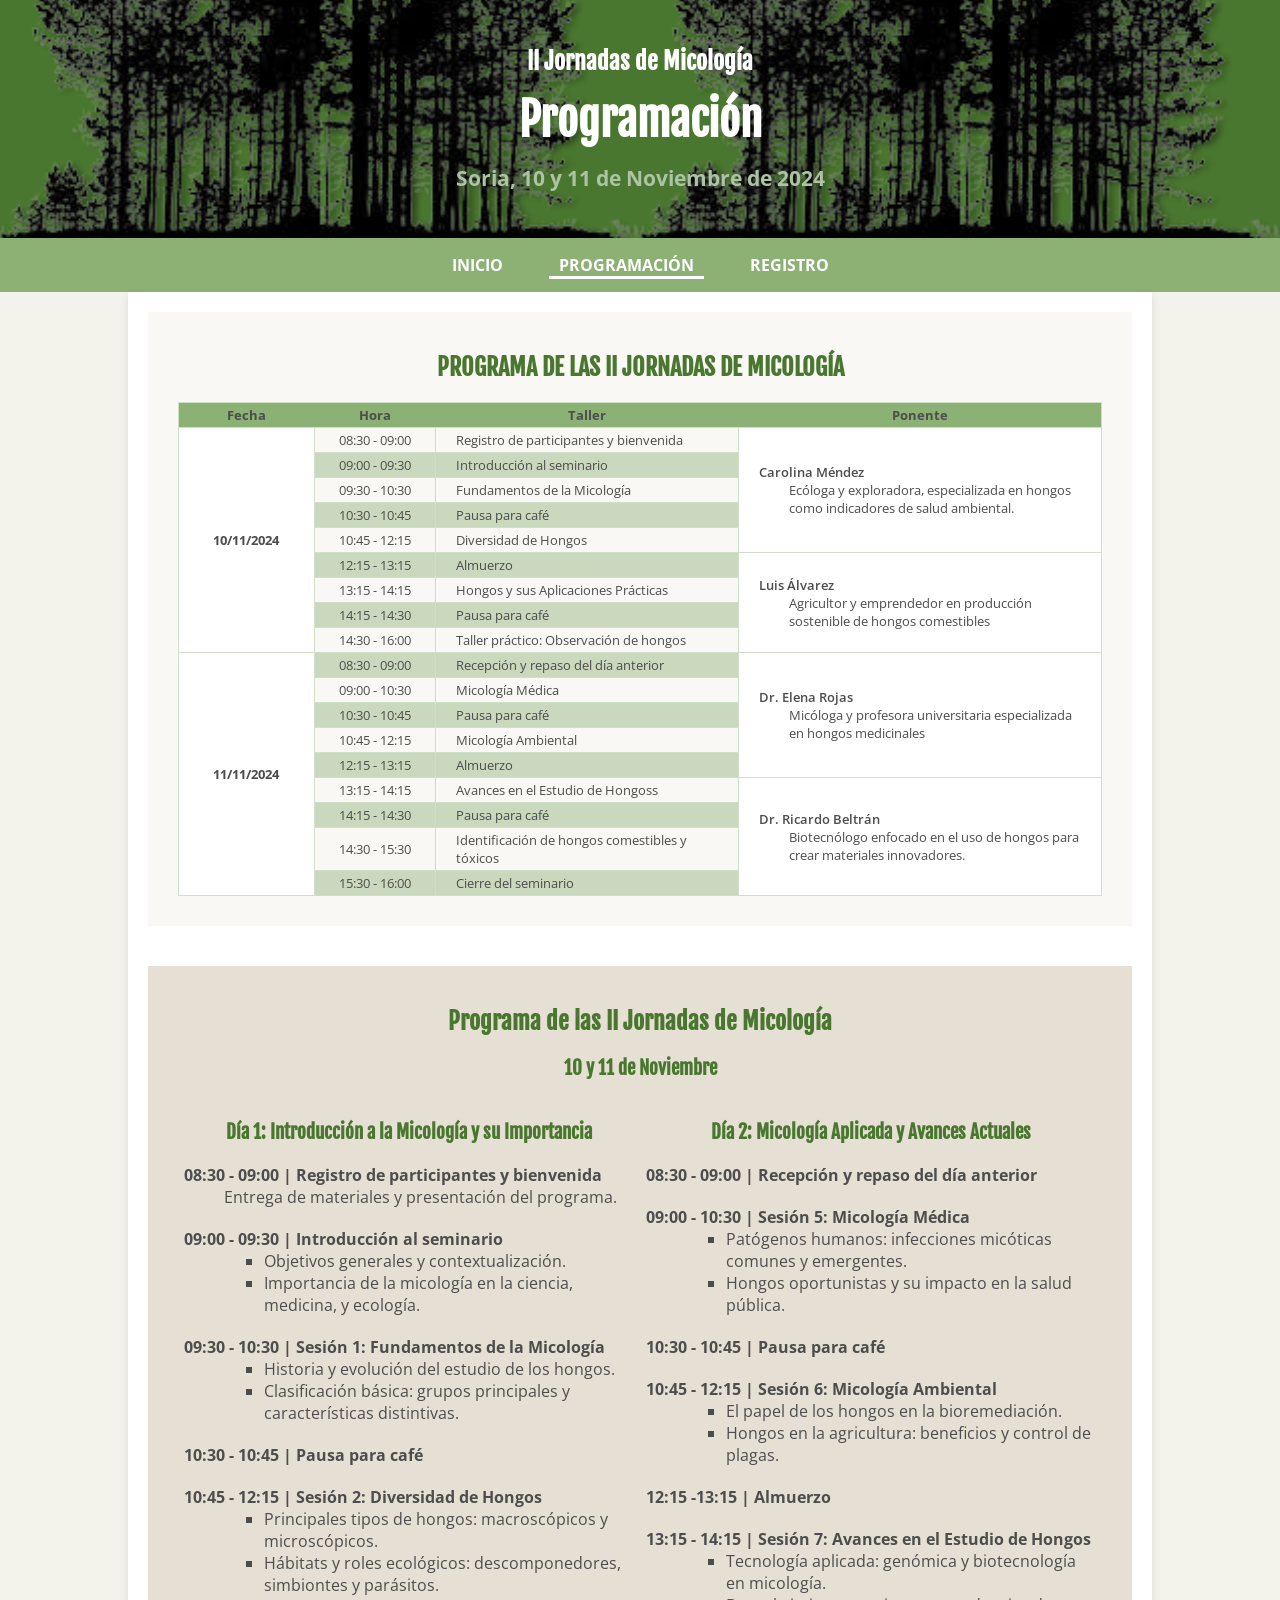
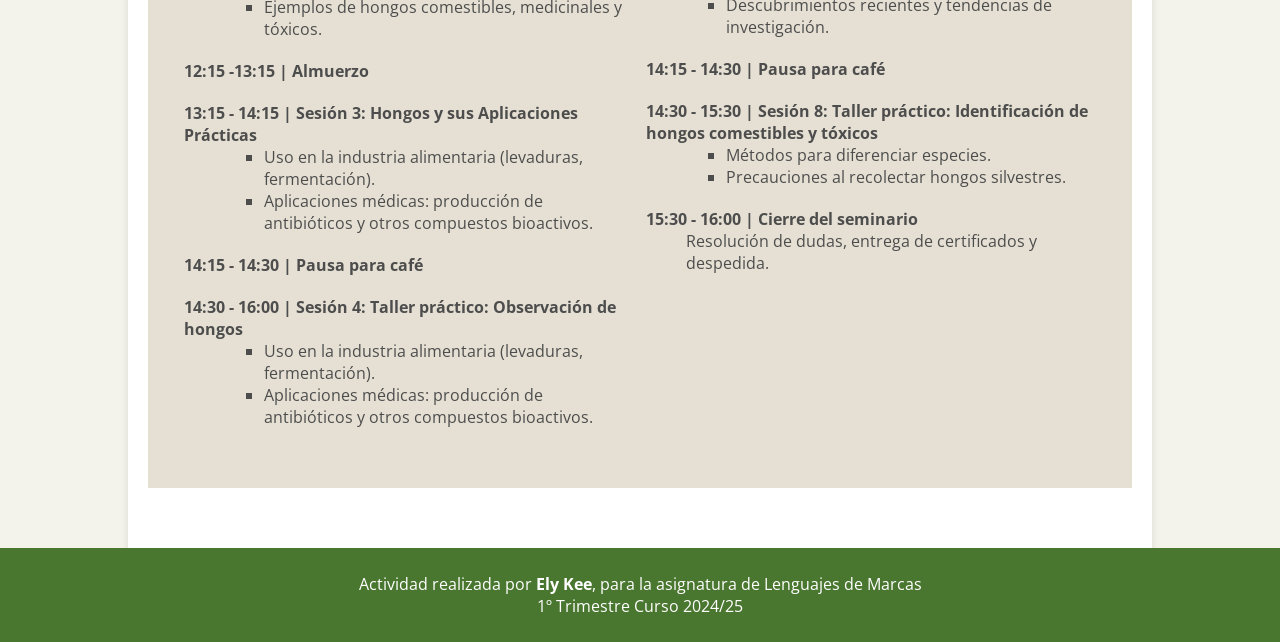
<file: micologia/programación.html>
<!DOCTYPE html>
<html lang="es">

<head>
    <meta charset="UTF-8">
    <meta name="viewport" content="width=device-width, initial-scale=1.0">
    <link rel="stylesheet" href="css/style.css">
    <link href="https://fonts.googleapis.com/css2?family=Fjalla+One&family=Open+Sans:wght@400;700&display=swap"
        rel="stylesheet">
    <title>Programación</title>
</head>

<body>
    <header class="portada-programa">

        <div class="titulo">
            <h2>II Jornadas de Micología</h2>
            <h1>Programación</h1>
            <h5><a href="https://es.wikipedia.org/wiki/Soria" target="_blank">Soria</a>, 10 y 11 de Noviembre de 2024
            </h5>
        </div>

    </header>
    <nav>
        <ul>
            <li><a href="index.html">Inicio</a></li>
            <li><a href="programación.html" class="actual">Programación</a></li>
            <li><a href="inscripción.html">Registro</a></li>
        </ul>
    </nav>
    <main>
        <section class="programa">
            <h2>Programa de las II Jornadas de Micología</h2>
            <table>
                <colgroup>
                    <col span="2" id="fechora">
                    <col id="taller">
                    <col id="col4">
                </colgroup>
                <thead>
                    <tr>
                        <th>Fecha</th>
                        <th>Hora</th>
                        <th>Taller</th>
                        <th>Ponente</th>
                    </tr>
                </thead>
                <tbody>
                    <tr>
                        <th rowspan="9">10/11/2024</th>
                        <td>08:30 - 09:00</td>
                        <td>Registro de participantes y bienvenida</td>
                        <td rowspan="5">
                            <dl>
                                <dt>Carolina Méndez</dt>
                                <dd>Ecóloga y exploradora, especializada en hongos como indicadores de salud ambiental.
                                </dd>
                            </dl>
                        </td>
                    </tr>
                    <tr>
                        <td>09:00 - 09:30</td>
                        <td>Introducción al seminario</td>
                    </tr>
                    <tr>
                        <td>09:30 - 10:30</td>
                        <td>Fundamentos de la Micología</td>
                    </tr>
                    <tr>
                        <td>10:30 - 10:45</td>
                        <td>Pausa para café</td>
                    </tr>
                    <tr>
                        <td>10:45 - 12:15</td>
                        <td>Diversidad de Hongos</td>
                    </tr>
                    <tr>
                        <td>12:15 - 13:15</td>
                        <td>Almuerzo</td>
                        <td rowspan="4">

                            <dl>
                                <dt>Luis Álvarez</dt>
                                <dd>Agricultor y emprendedor en producción sostenible de hongos comestibles</dd>
                            </dl>

                        </td>
                    </tr>
                    <tr>
                        <td>13:15 - 14:15</td>
                        <td>Hongos y sus Aplicaciones Prácticas</td>
                    </tr>
                    <tr>
                        <td>14:15 - 14:30</td>
                        <td>Pausa para café</td>
                    </tr>
                    <tr>
                        <td>14:30 - 16:00</td>
                        <td>Taller práctico: Observación de hongos</td>
                    </tr>
                    <tr>
                        <th rowspan="9">
                            11/11/2024
                        </th>
                        <td>08:30 - 09:00 </td>
                        <td>Recepción y repaso del día anterior</td>
                        <td rowspan="5">
                            <dl>
                                <dt>Dr. Elena Rojas</dt>
                                <dd>Micóloga y profesora universitaria especializada en hongos medicinales</dd>
                            </dl>
                        </td>
                    </tr>
                    <tr>
                        <td>09:00 - 10:30</td>
                        <td>Micología Médica</td>
                    </tr>
                    <tr>
                        <td>10:30 - 10:45</td>
                        <td>Pausa para café</td>
                    </tr>
                    <tr>
                        <td>10:45 - 12:15</td>
                        <td>Micología Ambiental</td>
                    </tr>
                    <tr>
                        <td>12:15 - 13:15</td>
                        <td>Almuerzo</td>
                    </tr>
                    <tr>
                        <td>13:15 - 14:15</td>
                        <td>Avances en el Estudio de Hongoss</td>
                        <td rowspan="4">
                            <dl>
                                <dt>Dr. Ricardo Beltrán</dt>
                                <dd>Biotecnólogo enfocado en el uso de hongos para crear
                                    materiales innovadores.</dd>
                            </dl>
                        </td>
                    </tr>
                    <tr>
                        <td>14:15 - 14:30</td>
                        <td>Pausa para café</td>
                    </tr>
                    <tr>
                        <td>14:30 - 15:30</td>
                        <td>Identificación de hongos comestibles y tóxicos</td>
                    </tr>
                    <tr>
                        <td>15:30 - 16:00</td>
                        <td>Cierre del seminario</td>
                    </tr>
                </tbody>
            </table>
        </section>
        <section class="programa-detalle">
            <h2>Programa de las II Jornadas de Micología</h2>
            <h3>10 y 11 de Noviembre</h3>
            <div class="wrapper">
                <div class="dia">
                    <h3>Día 1: Introducción a la Micología y su Importancia</h3>
                    <ul>
                        <li>08:30 - 09:00 | Registro de participantes y bienvenida
                            <ul class="nobullet">
                                <li>
                                    Entrega de materiales y presentación del programa.
                                </li>
                            </ul>
                        </li>
                        <li>09:00 - 09:30 | Introducción al seminario
                            <ul>
                                <li>Objetivos generales y contextualización.</li>
                                <li>Importancia de la micología en la ciencia, medicina, y ecología.</li>
                            </ul>
                        </li>
                        <li>09:30 - 10:30 | Sesión 1: Fundamentos de la Micología
                            <ul>
                                <li>Historia y evolución del estudio de los hongos.</li>
                                <li>Clasificación básica: grupos principales y características
                                    distintivas.</li>
                            </ul>
                        </li>
                        <li>10:30 - 10:45 | Pausa para café</li>
                        <li>10:45 - 12:15 | Sesión 2: Diversidad de Hongos
                            <ul>
                                <li>Principales tipos de hongos: macroscópicos y microscópicos.</li>
                                <li>Hábitats y roles ecológicos: descomponedores, simbiontes y
                                    parásitos.</li>
                                <li>Ejemplos de hongos comestibles, medicinales y tóxicos.</li>
                            </ul>
                        </li>
                        <li>12:15 -13:15 | Almuerzo</li>
                        <li>13:15 - 14:15 | Sesión 3: Hongos y sus Aplicaciones Prácticas
                            <ul>
                                <li>Uso en la industria alimentaria (levaduras, fermentación).</li>
                                <li>Aplicaciones médicas: producción de antibióticos y otros
                                    compuestos bioactivos.</li>
                            </ul>
                        </li>
                        <li>14:15 - 14:30 | Pausa para café</li>
                        <li>14:30 - 16:00 | Sesión 4: Taller práctico: Observación de hongos
                            <ul>
                                <li>Uso en la industria alimentaria (levaduras, fermentación).</li>
                                <li>Aplicaciones médicas: producción de antibióticos y otros
                                    compuestos bioactivos.</li>
                            </ul>
                        </li>
                    </ul>
                </div>
                <div class="dia">
                    <h3>Día 2: Micología Aplicada y Avances Actuales</h3>
                    <ul>
                        <li>08:30 - 09:00 | Recepción y repaso del día anterior</li>
                        <li>09:00 - 10:30 | Sesión 5: Micología Médica
                            <ul>
                                <li>Patógenos humanos: infecciones micóticas comunes y
                                    emergentes.</li>
                                <li>Hongos oportunistas y su impacto en la salud pública.</li>
                            </ul>
                        </li>
                        <li>10:30 - 10:45 | Pausa para café</li>
                        <li>10:45 - 12:15 | Sesión 6: Micología Ambiental
                            <ul>
                                <li>El papel de los hongos en la bioremediación.</li>
                                <li>Hongos en la agricultura: beneficios y control de plagas.</li>
                            </ul>
                        </li>
                        <li>12:15 -13:15 | Almuerzo</li>
                        <li>13:15 - 14:15 | Sesión 7: Avances en el Estudio de Hongos
                            <ul>
                                <li>Tecnología aplicada: genómica y biotecnología en micología.</li>
                                <li>Descubrimientos recientes y tendencias de investigación.</li>
                            </ul>
                        </li>
                        <li>14:15 - 14:30 | Pausa para café</li>
                        <li>14:30 - 15:30 | Sesión 8: Taller práctico: Identificación de hongos comestibles y tóxicos
                            <ul>
                                <li>Métodos para diferenciar especies.</li>
                                <li>Precauciones al recolectar hongos silvestres.</li>
                            </ul>
                        </li>
                        <li>15:30 - 16:00 | Cierre del seminario
                            <ul class="nobullet">
                                <li>Resolución de dudas, entrega de certificados y despedida.</li>
                            </ul>
                        </li>
                    </ul>
                </div>
            </div>
        </section>
    </main>
    <footer>
        <div>
            <p>Actividad realizada por <strong>Ely Kee</strong>, para la asignatura de Lenguajes de Marcas</p>
            <p>1º Trimestre Curso 2024/25</p>
        </div>
    </footer>
</body>

</html>
</file>
<file: agricultura_ecologica/css/estilos.css>
/* Generales */
* {
    margin: 0;
    padding: 0;
    box-sizing: border-box;
}

body {
    font-family: Arial, sans-serif;
    max-width: 120rem;
    width: 100%;
    margin: 0 auto;
    /*limite de ancho para pantallas más grandes que 1920 px de anche */
}


/* Encabezado */
header {
    height: 60vh;
    background-image: url('../img/img_cabecera_footer/cebada.jpeg');
    background-repeat: no-repeat;
    background-size: cover;
    background-attachment: fixed;
    background-position: center;
    position: relative;
}

.infoicon {
    position: relative;
    left: 9.5%;
    top: 9.5%;
    max-width: 90.5%;
}

.infoicon p {
    font-size: 0.9em;
    font-weight: 600;
    display: inline-block;
    padding-right: 10px;
}

.iconos {
    display: inline-block;
}

.iconos>a {
    margin-right: 5px;
}

.logo {
    position: relative;
    left: 9.5%;
    top: 15%;
    width: 10rem;
}

h1 {
    position: relative;
    top: 16%;
    text-align: center;
    color: #FFF;
    padding-left: 10%;
    font-size: 1.8rem;
}

.fecha {
    color: #2E7D32;
    display: inline-block;
    font-weight: 800;
    font-size: 0.75rem;
    border-radius: 8px;
    background-color: #FFF;
    padding: 12px 126px 12px 12px;
    position: relative;
    left: 9.5%;
    top: 24%;
}

.plantas {
    display: flex;
    position: absolute;
    right: 1.3%;
    bottom: 0;
}

.planta {
    opacity: 0;
    transform-origin: bottom;
    animation: popsup 2s ease-out forwards;
    /* forwards para que se mantenga la imagen una vez terminada la animación*/
}

.planta1 {
    animation-delay: 0.2s;
}

.planta2 {
    animation-delay: 0.5s;
}


/* Menú de Navegación */
nav {
    width: 100%;
    background-color: #2E7D32;
    text-align: center;
    position: sticky;
    top: 0;
    z-index: 2;
}

nav ul {
    padding: 5px 0;
}

nav li {
    display: inline-block;
    padding: 10px;
}

nav a {
    color: #FFF;
    text-decoration: none;
    font-weight: 600;
    display: inline-block;
    /*para poder aplicar hover a la a y no al li, ya que  el hover en el li provoca un overflow y hacía que el background-image del header parpadee o se distorsione*/
}

nav a:hover {
    transform: scale(1.1);
    transition: transform 0.3s ease-in;
}


/* Main */
main {
    background-color: #F0F8EC;
}

h2 {
    color: #256D27;
    padding-bottom: 5px;
    text-align: center;
    font-size: 1.4rem;
}

/*Para poder controlar el subrayado y que fuese más uniforme en todos los h2*/
h2::after {
    content: "";
    display: block;
    border-bottom: solid 5px #FF9100;
    max-width: 300px;
    margin: 0 auto;
    padding-top: 10px;
}

h3,
h4 {
    text-align: center;
}


/* index.html */
/* Sección info */
#info {
    scroll-margin-top: 40px;
    padding-top: 35px;
}

.text {
    padding: 10px 0;
    display: flex;
    justify-content: center;
    align-items: center;
}

#info img {
    width: 18%;
}

.text p {
    padding-left: 70px;
    text-align: justify;
    text-justify: inter-word;
    flex-basis: 40%;
    font-size: 1.1rem;
}

/* Sección agenda */
#agenda {
    margin-top: 35px;
    text-align: center;
}

#agenda>div {
    padding: 15px 0;
}

#agenda p {
    font-size: 1.1rem;
    font-weight: 600;
}

#agenda a {
    color: blue;
}

#agenda .descarga {
    display: inline-block;
    padding: 10px 20px;
    border-radius: 8px;
    color: #FFF;
    font-size: 1rem;
    font-weight: 700;
    text-decoration: none;
    background-color: #2E7D32;
}

#agenda .descarga:hover {
    background-color: #256D27;
    transition: background-color 0.3s ease-in-out;
}

/* Sección áreas temáticas */
#tematicas {
    scroll-margin-top: 40px;
    margin-top: 35px;
    padding: 20px 0;
    background-color: #2E7D32;
}

#tematicas h2 {
    color: #000;
    /*color cambiado, por legibilidad*/
    padding-top: 20px;
}

.temas {
    display: grid;
    grid-template-columns: repeat(2, 25%);
    gap: 12px;
    place-content: center;
    margin: 20px 0;
}

.temas>div {
    color: #FFF;
    background-color: #C8E6C9;
    padding: 10px;
    width: 100%;
    border-radius: 8px;
    font-size: 1.1rem;
    font-weight: 600;
    text-align: center;
}

/* Sección comité */

#comite {
    scroll-margin-top: 60px;
    margin-top: 35px;
}

.miembros {
    margin: 20px auto;
    display: grid;
    grid-template-columns: 35px 1fr 1fr 35px;
    width: 70%;
    gap: 20px;
}

.miembros>div {
    background-color: #E8F5E9;
    border-radius: 8px;
    font-size: 1.2rem;
    font-weight: 800;
    grid-column: span 2;
    display: grid;
    grid-template-columns: auto 1fr;
    place-items: center;
    padding: 10px;
}

.miembros img {
    border-radius: 50%;
    width: 100px;
    height: 100px;
    object-fit: fill;
    justify-self: end;
}

.miembros .presidenta {
    grid-column: 2 / span 2;
    display: grid;
    grid-template-columns: 1fr 2fr 1fr 1fr;
    gap: 15px;
    margin-bottom: 20px;
}

.miembros .presidenta p {
    grid-column: 2 / 3;
    justify-self: end;
}

.miembros .presidenta img {
    grid-column: 3 / 4;
    justify-self: start;
}

/* Sección patrocinadores */
#patrocinadores {
    scroll-margin-top: 60px;
    margin-top: 70px;
}

.patros {
    display: grid;
    grid-template-columns: repeat(2, 25%);
    place-content: center;
    gap: 30px 200px;
    padding-top: 15px;
}

.patros>div {
    place-content: center;
    display: flex;
    align-items: center;
    gap: 10px;
}

.patros img {
    width: 40%;
}

.patros a {
    text-decoration: none;
    color: #2E7D32;
    font-weight: 800;
    font-size: 1.1rem;
}

.divider {
    height: 40px;
    width: 3px;
    background-color: #000;
}

/* Sección final */
.mainfinal {
    margin-top: 75px;
    height: 55vh;
    background-image: url('../img/img_cabecera_footer/cebada.jpeg');
    background-repeat: no-repeat;
    background-position: center;
    background-size: cover;
    text-align: center;
}

.mainfinal h2 {
    font-size: 2.15rem;
    color: #000;
}

.mainfinal h2::after {
    display: none;
}

.mainfinal h3 {
    color: #FFF;
    font-weight: 400;
    font-size: 1.23rem;
}

.logofinal {
    width: 25em;
    padding-top: 20px;
}

.final {
    position: relative;
    top: 31.5%;
}

/* Footer */
footer {
    width: 100%;
    color: #FFF;
    background-color: #2E7D32;
    display: flex;
    flex-direction: column;
    gap: 15px;
    align-items: center;
    padding: 30px 0;
}

address {
    font-style: unset;
    text-align: center;
}

.email {
    color: #FFF;
}

.redes {
    display: flex;
    align-items: center;
    gap: 8px;
}

.redes img,
.iconos img {
    width: 1.65rem;
    height: 1.65rem;
    object-fit: cover;
}


/* agenda.html */
/* Ponentes */
.agenda h2 {
    font-size: 2.4rem;
    padding: 35px 0;
}

.agenda h2::after {
    display: none;
}

.agenda h4 {
    color: #256D27;
    font-weight: 600;
    font-size: 1.74rem;
    padding-bottom: 50px;
}

.agenda h3 {
    color: #256D27;
    font-size: 1.74rem;
}

.ponentes {
    display: grid;
    gap: 5px;
    grid-template-columns: repeat(5, 1fr);
    place-content: center;
    width: 50%;
    margin: 0 auto;
}

.ponentes>a {
    display: grid;
    grid-template-columns: 1fr;
    place-items: center;
    gap: 15px;
}

hr {
    grid-column: span 5;
    border: 0.05px solid #c1c1c1;
    margin-top: 100px;
}

#verTodo {
    grid-column: span 5;
}

.ponente {
    border-radius: 50%;
    width: 180px;
    height: 180px;
    background-repeat: no-repeat;
    background-position: 50% 10%;
    background-size: 172%;
}

.ponentes .noponente div {
    background-color: #c1c1c1;
}

#p1>div {
    background-image: url('../img/img_agenda/ponente1.jpeg');
}

#p2>div {
    background-image: url('../img/img_agenda/ponente2.jpeg');
}

#p3>div {
    background-image: url('../img/img_agenda/ponente3.jpeg');
}

#p4>div {
    background-image: url('../img/img_agenda/ponente4.jpeg');
}

.ponentes a:not(:target) {
    transform: scale(0.75);
    transition: transform 0.5s ease-in-out;
}

.ponentes a:target {
    transform: scale(1);
    transition: transform 0.5s ease-in-out;
}

.ponentes a.noponente {
    transform: scale(1);
}

/* Tablas*/
.tabla1,
.tabla2 {
    padding-top: 50px;
}

.tabla2 {
    padding-bottom: 75px;
}

table {
    border-collapse: collapse;
    margin: 0 auto;
    margin-top: 8px;
    font-size: 1.25rem;
    width: 100%;
}

th,
td {
    border: 1px solid #000;
    padding: 10px 100px 10px 10px;
}

th {
    background-color: #C8E6C9;
    color: #256D27;
    text-align: left;
}

.col25 {
    width: 25%;
}

.col75 {
    width: 75%;
}

#p1:target~#verTodo tbody tr:not([data-ponente="p1"]),
#p2:target~#verTodo tbody tr:not([data-ponente="p2"]),
#p3:target~#verTodo tbody tr:not([data-ponente="p3"]),
#p4:target~#verTodo tbody tr:not([data-ponente="p4"]) {
    display: none;
}

#p1:target~#verTodo tr[data-ponente="p1"],
#p2:target~#verTodo tr[data-ponente="p2"],
#p3:target~#verTodo tr[data-ponente="p3"],
#p4:target~#verTodo tr[data-ponente="p4"],
#verTodo:target tbody tr,
#dia1:target tbody tr,
#dia2:target tbody tr {
    animation: popsup 1s ease-in-out;
    transform-origin: bottom;
}


/* contacto.html */
/* Seccion contacto */
.contacto {
    padding-top: 35px;
}

.contact {
    display: grid;
    grid-template-columns: repeat(2, 50%);
    gap: 20px;
    place-content: center;
    max-width: 60rem;
    padding-top: 35px;
    margin: 0 auto;
}

form,
.ubicacion {
    background-color: #E8F5E9;
    border-radius: 8px;
}

form {
    display: grid;
    place-items: center;
    align-self: start;
    padding: 15px;
}

.ubicacion {
    padding: 25px 25px 15px;
    text-align: center;
}

iframe {
    padding: 15px 0;
    width: 100%;
}

label {
    color: #2E7D32;
    font-weight: 600;
    padding: 12px 0;
}

input,
textarea,
select {
    width: 100%;
    border-radius: 5px;
    padding: 10px;
}

.submit {
    background-color: #2E7D32;
    color: #fff;
    padding: 10px 15px;
    border-style: none;
    border-radius: 5px;
    font-size: 1.1rem;
    margin-top: 12px;
}

.submit:hover {
    cursor: pointer;
    background-color: #256D27;
    transition: background-color 0.3s ease-in-out;
}

#asunto {
    background-color: #e9e9ed;
}

input:valid,
select:valid,
textarea:valid {
    border: 2.5px solid #2E7D32;
}

input:invalid,
select:invalid,
textarea:invalid {
    border: 2.5px solid #FF0000;
}

/* Seccion testimonios */
.testimonios {
    background-color: #F0F8EC;
    position: relative;
    overflow: hidden;
    width: 65%;
    margin: 0 auto;
    padding: 35px 0;
    border-radius: 8px;
}

.testimonios::after {
    position: absolute;
    content: "";
    bottom: 45%;
    left: -5%;
    border-radius: 50%;
    height: 255px;
    width: 255px;
    background-color: #C8E6C9;
}

.reviews>div:hover {
    transform: scale(1.15);
    transition: transform 0.5s ease;
    box-shadow: 0 4px 8px rgba(0, 0, 0, 0.25);
}

.reviews {
    display: flex;
    justify-content: space-evenly;
    width: 80%;
    margin: 15px auto;
}

.reviews>div {
    border-radius: 8px;
    background-color: #FFF;
    font-style: italic;
    z-index: 1;
    width: 30%;
    padding: 20px 20px 15px;
    box-shadow: 0 4px 8px rgba(0, 0, 0, 0.15);
}

.testimonio {
    margin-top: 10px;
    font-weight: 600;
}

/* Seccion FAQ */

.faq {
    margin-top: 35px;
}

.details {
    width: 40%;
    padding-top: 15px;
    margin: 0 auto;
    text-align: center;
}

details {
    background-color: #E8F5E9;
    padding: 15px 0;
    margin-bottom: 10px;
    transition: transform 0.3s ease;

}

summary {
    color: #256D27;
    font-weight: 600;
    padding-bottom: 5px;
}

details:hover {
    cursor: pointer;
    transform: scale(1.05);

}


/* KEYFRAMES & MEDIA QUERIES */
/* Keyframe para las plantas y las filas de la tabla */
@keyframes popsup {
    0% {
        opacity: 0;
        transform: scaleY(0);
    }

    100% {
        opacity: 1;
        transform: scaleY(1);
    }
}

/* Keyframes para el logo de la cabecera al reducirse el ancho a menos de 768px*/
@keyframes slide {
    0% {
        left: 9.5%;
    }

    100% {
        left: calc(90.5% - 9rem);
    }
}

@keyframes spin {
    0% {
        transform: rotateY(0deg);
    }

    100% {
        transform: rotateY(360deg);
    }
}

/* Media query para pantallas menos de 2560px */
@media only screen and (min-width: 1920.1px) and (max-width:2560px) {
    header {
        height: 52vh;
    }

    .mainfinal {
        height: 40vh;
    }
}

/* Media query para pantallas menos de 1024px */
@media only screen and (max-width:1024px) {

    /* index.html*/
    h2 {
        font-size: 1.5rem;
    }

    .miembros {
        grid-template-columns: 80px 1fr 80px;
        width: 83%;
        gap: 20px;
    }

    .miembros>div {
        grid-column: 2 / 3;
    }

    .miembros .presidenta {
        grid-template-columns: 80px 2fr 1fr 80px;
        grid-column: 1 / 4;
        gap: 20px;
    }

    .miembros .presidenta p {
        grid-column: 2 / 3;
        justify-self: end;
    }

    .miembros .presidenta img {
        grid-column: 3 / 4;
        justify-self: start;
    }

    .patros {
        grid-template-columns: 1fr;
    }

    .patros img {
        width: 15%;
    }

    .patros a {
        font-size: 0.9rem;
    }
}

/* Media query para pantallas menos de 768px */
@media only screen and (max-width:768px) {

    /* header */
    .infoicon p {
        display: none;
    }

    .plantas {
        transform: scale(0.5);
        bottom: -8%;
    }

    .logo {
        animation: slide 4s cubic-bezier(0.25, 0.1, 0.25, 1) forwards, spin 3s linear 4s infinite;
    }

    /* nav */
    nav ul li {
        display: block;
        padding: 5px;
    }

    /* main */
    h2 {
        font-size: 1.6rem;
    }

    /* index.html*/
    #info,
    #tematicas {
        scroll-margin-top: 170px;
    }

    #info img {
        width: 30%;
        padding: 20px 0;
    }

    .text {
        flex-direction: column;
    }

    .text>p {
        text-align: center;
        font-size: 1.3rem;
        padding: 0 25px;
    }

    #agenda>div p {
        font-size: 1.3rem;
    }

    #agenda>div a {
        font-size: 1.05rem;
    }

    #agenda .descarga {
        font-size: 1.05rem;
    }

    .temas {
        grid-template-columns: 1fr;
    }

    .temas>div {
        font-size: 1.2rem;
        border-radius: unset;
    }

    #comite,
    #patrocinadores {
        scroll-margin-top: 210px;
    }

    .patros>div {
        flex-direction: column;
        gap: 0;
    }

    .patros>div a {
        font-size: 1em;
        font-weight: 600;
        padding: 0;
    }

    .mainfinal {
        background-image: none;
    }

    .logofinal {
        display: none;
    }

    .mainfinal {
        background-color: #F0F8EC;
        height: 28vh;
    }

    .final h2 {
        color: #2E7D32;
    }

    .final h3 {
        color: #000;
    }

    /* agenda.html*/
    .ponentes {
        grid-template-columns: 1fr;
        gap: 0;
        width: 95%;
    }

    .ponentes>a {
        border-radius: 15px;
        border: 1px solid #c1c1c1;
        grid-template-columns: repeat(2, 1fr);
        padding: 12px 0;
    }

    hr {
        grid-column: auto;
    }

    #verTodo {
        grid-column: auto;
    }

    thead {
        display: none;
    }

    tbody,
    tr,
    td {
        display: block;
        border: none;
    }

    table {
        display: block;
        border: 1px solid #c1c1c1;
        font-size: 1rem;
    }

    td::before {
        content: attr(data-column-name);
    }

    tr:nth-child(even) {
        background-color: #a0c09f;
    }

    /* contacto.html*/
    .contact {
        grid-template-columns: 1fr;
        padding: 15px 10px;
        gap: 35px;
    }

    .testimonios,
    .faq {
        display: none;
    }

}
</file>
<file: micologia/css/style.css>
/* Generales */

* {
    margin: 0;
    padding: 0;
    box-sizing: border-box;
}

body {
    font-family: 'Open Sans', sans-serif;
    color: #4a772f;
    background-color: #f3f3eb;
}

h1,
h2,
h3 {
    font-family: 'Fjalla One', sans-serif;
}

h2,
h3,
h5 {
    text-align: center;
}


/* Encabezado */

header {
    color: #fff;
    background-color: #4a772f;
    background-image: url("../img/imagen_decorativa.png");
    background-size: 50%;
    background-position: center;
    background-repeat: repeat-x;
    padding: 1.5rem 0;
}

.cabeceralogo {
    overflow: hidden;
    max-width: 80rem;
    width: 80%;
    margin: 0 auto;
}

.cabeceralogo .titulo {
    float: left;
    width: 65%;
}

.logohongo {
    max-width: 266px;
    width: 35%;
    /*para que al reducir la ventana el logo no salte abajo, responsive design */
    float: right;
}

h1 {
    font-size: 2.8rem;
    text-align: right;
}

h5 {
    font-size: 1.3rem;
    color: #adc4a4;
    padding-top: 1rem;
    text-align: right;
}

h5 a {
    text-decoration: none;
    color: #adc4a4;
}

h5:hover {
    text-shadow: 0 0 10px #fff, 0 0 20px #fff;
}

.portada-programa .titulo {
    padding: 22px 0;
    width: 100%;
}

.portada-programa h1,
.portada-programa h5 {
    text-align: center;
}

.portada-programa h1 {
    padding-top: 1rem;
}


/* Menú navegación */

nav {
    background-color: #8db174;
    text-align: center;
    font-weight: bold;
    text-transform: uppercase;
}

nav li {
    padding: 1rem;
    display: inline-block;
}

nav a {
    color: white;
    text-decoration: none;
    padding: 0 10px;
}

nav a:hover {
    background-color: #4a772f;
    transition: 0.5s ease;
    border-radius: 5px;
    padding: 10px;
}

.actual {
    border-bottom: solid white;
}


/* Contenido Principal */

main {
    background-color: white;
    padding: 20px;
    box-shadow: 0 4px 8px rgb(0, 0, 0, 0.1);
    margin: 0 auto;
    width: 80%;
    max-width: 80rem;
    /*limitación para pantallas grandes*/
}


/* Seccciones */

.video,
.importante,
.actividades,
.programa,
.programa-detalle,
.formulario {
    background-color: #e5e0d3;
    padding: 40px 30px;
    margin-bottom: 40px;
}

.programa {
    padding-bottom: 30px;
}

.importante,
.programa {
    background-color: #f9f8f4;
}

.importante,
.actividades {
    overflow: hidden;
    /* overflow:hidden hace que estos padres envuelvan a sus hijos de float, para que no se salgan de ellos. */
    display: inline-block;
    width: 100%;
}

.importante li,
.importante p,
.programa th,
.programa tr,
.programa-detalle ul,
.formulario form {
    color: #4d4d4d;
}

.programa-detalle h3,
.formulario h3 {
    padding: 20px 0;
}


/* PÁGINA INDEX */
/* Sección video */

.video table {
    border-collapse: separate;
    border-spacing: 20px;
}

.video td {
    text-align: justify;
    text-justify: inter-word;
}


/* Sección importante */

.importante div {
    float: left;
    width: 50%;
    padding-top: 50px;
}

.importante h2 {
    font-size: 1.9rem;
}

.importante ul {
    padding-top: 10px;
    padding-left: 35px;
}

.importante li {
    padding: 5px 0;
    line-height: 1.5rem;
}

.importante p {
    padding: 15px 25px 0;
    font-size: 1.3rem;
}

.link {
    color: #4a772f;
    text-decoration: none;
}

.preguntas {
    position: relative;
    /* Hace que el position absolute del elemento hijo, se contenga en el padre y no salte al body */
    padding-bottom: 8px;
    text-align: left;
    font-size: 1.9rem;
    font-weight: 900;
}

.preguntas::after {
    /* Para crear el subrayado animado debajo del título */
    content: '';
    /* es obligatorio para ::after y ::before. aquí lo dejamos vacío porque solo queremos pintar la línea, pero puedes poner texto */
    background: #8bb174;
    transition: width 0.3s ease-out;  /* anima el ancho de la línea */
    position: absolute;  /* sacar del flow del documento y que no afecte la posición de otros elementos */
    bottom: 0;
    /* se alínee abajo */
    left: 0;
    /* empieza en la izquierda */
    width: 0;
    /* oculta línea al inicio */
    height: 4px;
    /* grosor de la línea */
}

.preguntas:hover::after {
    /* Una vez pasando el ratón encima, vemos el efecto de subrayado */
    width: 98%;
}


/* Sección actividades */
.figures {
    overflow: hidden;
    width: 100%;
    padding-top: 30px;
}

.actividades figure {
    margin: 1.5%;
    float: left;
    width: 22%;
    padding: 10px;
    transition: transform 0.3s ease;
    border-radius: 10px;
}

.actividades img {
    width: 100%;
    height: 150px;
    object-fit: cover;
    border-radius: 5px;
    margin-top: 20px;
}

.actividades figure:nth-child(5) {
    clear: both;
}

.actividades figcaption {
    font-weight: bold;
    text-align: center;
    margin-top: 5px;
}

figure:hover {
    transform: scale(1.05);
    box-shadow: 0 4px 8px rgba(0, 0, 0, 0.2);
}


/* PÁGINA PROGRAMACIÓN */
/* Sección programa */

.programa h2 {
    text-transform: uppercase;
}

.programa table {
    font-size: 0.8rem;
    width: 100%;
    border: 1px solid #d0dfc7;
    border-collapse: collapse;
}

dt {
    font-weight: 600;
}

dd {
    margin-left: 30px;
}

.programa table,
.programa th,
.programa td {
    margin-top: 20px;
    padding: 3px 20px;
}

.programa td:nth-of-type(1) {
    text-align: center;
}

.programa tr,
.programa td {
    border: 1px solid #d0dfc7;
}

.programa thead {
    background-color: #8bb174;
}

tr:nth-child(even) {
    background-color: #8bb1746e;
}

td:nth-of-type(3) {
    background-color: #fff;
}

#fechora {
    width: 10%;
}

#taller {
    width: 25%;
}

#col4 {
    width: 30%;
}

tbody th {
    background-color: #fff;
}


/* Seccion programa-detalle*/

.programa-detalle {
    width: 100%;
}

.wrapper {
    font-size: 0;
    /* todo se borra */
    /*Es un pequño hack que he encontrado investigando un poco. Más explicación en la memoria.*/
}

.dia {
    display: inline-block;
    vertical-align: top;
    width: 50%;
    padding: 0 0.7%;
    font-size: initial;
    /* reaparecen los divs */
}

.programa-detalle li {
    font-weight: bold;
    padding-bottom: 20px;
    list-style-type: none;
}

.dia ul li ul {
    padding-left: 80px;
}

.dia ul li ul li {
    list-style-type: square;
    padding-bottom: 0;
    font-weight: initial;
}

.dia .nobullet {
    padding-left: 40px;
}

.dia .nobullet li {
    list-style-type: none;
}


/* PÁGINA INSCRIPCIÓN */
/* Sección formulario */

.formulario {
    padding-bottom: 0;
}

.formulario form {
    font-weight: bold;
}

.formulario h3 {
    color: #4a772f;
}

fieldset {
    border: 0;
}

input,
textarea {
    width: 90%;
    padding: 10px;
    border-radius: 5px;
    margin-bottom: 15px;
}

#motivo {
    resize: vertical;
}

label {
    padding-bottom: 4px;
    display: inline-block;
    /* para que el padding se tenga en cuenta en los labels */
}

.checkbox {
    padding: 8px 20px 15px;
    width: 100%;
    border: .1px solid rgb(255, 255, 255, 0.4);
    margin: 5px 0 15px;
}

.checkbox label {
    padding-bottom: 24px;
    /* personalizar el padding inferior de los labels del grupo .checkbox */
}

select {
    border-radius: 5px;
    padding: 1px 2px 1px;
    margin-bottom: 15px;
}

.checkbox input,
input#condiciones {
    width: unset;
}

/* Le damos un ancho sólo a estos inputs de tipo checkbox y sobreescribimos el 90% aplicado inicialmente a todos los inputs */

.required {
    text-decoration: underline dotted;
}

input:invalid,
textarea:invalid,
select:invalid {
    border: #FF6347 solid 2px;
}

input:valid,
textarea:valid,
select:valid {
    border: #4CAF50 solid 2px;
}

.button {
    width: 100%;
    background-color: #4a772f;
    color: white;
    border-radius: 5px;
    padding: 0.5em;
    margin-top: 25px;
}

.button:hover {
    background-color: #8bb174;
    transition: 0.3s ease-in-out;
}


/* Pié de página */

footer {
    background-color: #4a772f;
    color: white;
    text-align: center;
    padding: 25px 0;
}
</file>
